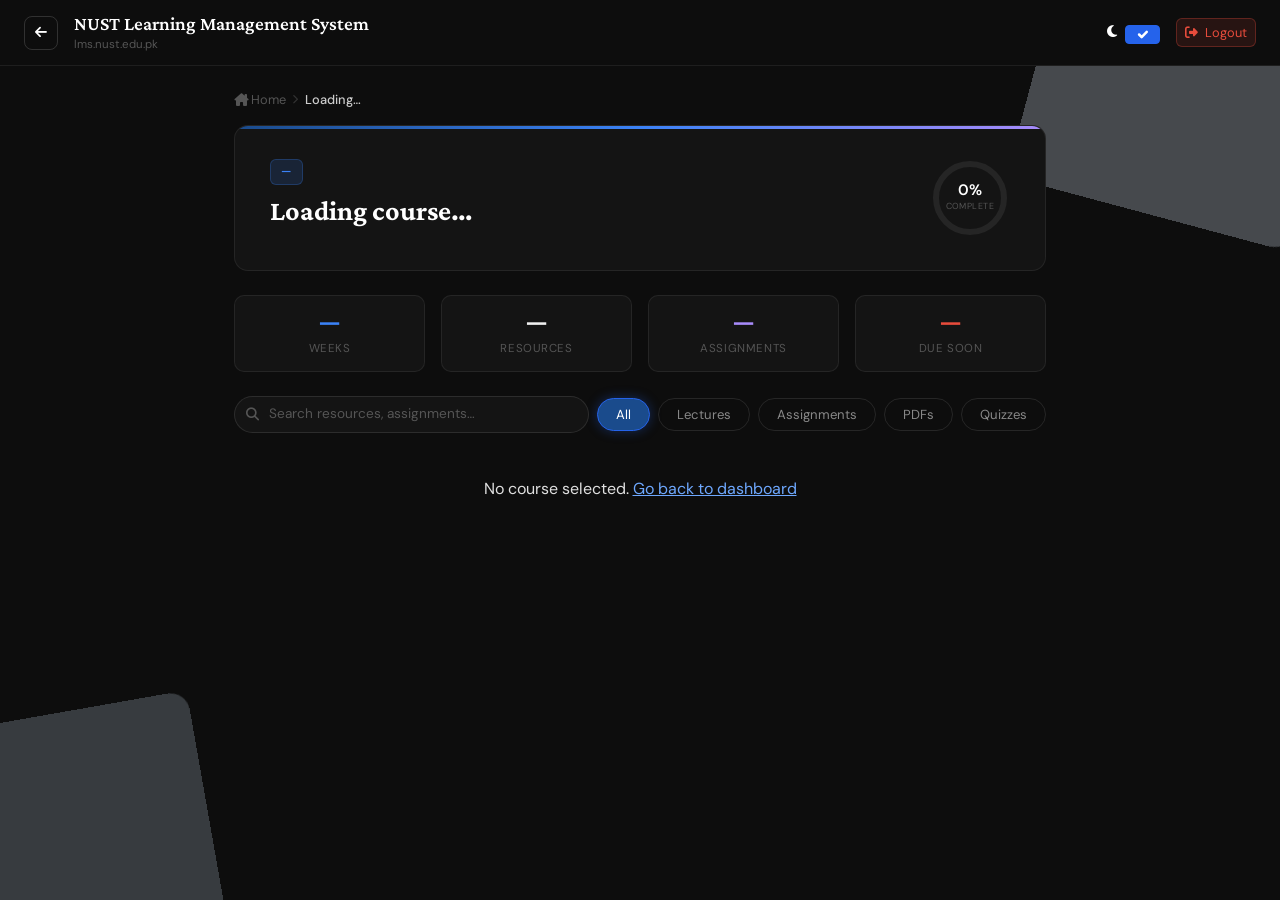
<file: src/main/resources/static/course.html>
<!DOCTYPE html>
<html lang="en" data-bs-theme="dark">
<head>
    <meta charset="UTF-8"/>
    <meta name="viewport" content="width=device-width, initial-scale=1.0"/>
    <title>Course — NUST LMS</title>

    <!-- Fonts -->
    <link href="https://fonts.googleapis.com/css2?family=Crimson+Pro:wght@400;600;700&family=DM+Sans:wght@300;400;500;600&display=swap" rel="stylesheet"/>
    <!-- Bootstrap 5.3.8 -->
    <link href="https://cdn.jsdelivr.net/npm/bootstrap@5.3.8/dist/css/bootstrap.min.css" rel="stylesheet"/>
    <!-- Font Awesome -->
    <link rel="stylesheet" href="https://cdnjs.cloudflare.com/ajax/libs/font-awesome/6.4.0/css/all.min.css">
    <!-- style.css -->
    <link rel="stylesheet" href="css/style.css"/>
    <!-- course.css -->
    <link rel="stylesheet" href="css/course.css"/>
</head>
<body class="cal-body">

<!-- NAVBAR -->
<header class="cal-navbar">
    <div class="d-flex align-items-center gap-3">
        <a href="login.html" class="cal-back-btn" title="Back">
            <i class="fa-solid fa-arrow-left"></i>
        </a>
        <div>
            <div class="cal-navbar-title">NUST Learning Management System</div>
            <div class="cal-navbar-sub">lms.nust.edu.pk</div>
        </div>
    </div>
    <div class="d-flex align-items-center gap-3">
        <label class="d-flex align-items-center gap-2 mb-0">
            <span class="cal-switch-label"><i class="fa-solid fa-moon" id="themeIcon"></i></span>
            <input type="checkbox" class="form-check-input cal-theme-switch mb-0" id="themeToggle"/>
        </label>
        <button class="btn cal-btn-logout btn-sm">
            <i class="fa-solid fa-right-from-bracket me-1"></i> Logout
        </button>
    </div>
</header>

<!--  MAIN  -->
<main class="container cal-page mx-auto px-3 px-md-4 py-4">

    <!-- Breadcrumb -->
    <nav class="course-breadcrumb mb-3" aria-label="breadcrumb">
        <span class="crumb"><i class="fa-solid fa-house-chimney"></i> Home</span>
        <span class="crumb-sep"><i class="fa-solid fa-chevron-right"></i></span>
        <span class="crumb active" id="breadcrumbCourse">Loading…</span>
    </nav>

    <!-- Course Hero -->
    <div class="course-hero mb-4">
        <div class="course-hero-inner">
            <div class="course-hero-left">
                <div class="course-code-badge" id="heroCourseCode">—</div>
                <h1 class="course-hero-title" id="heroCourseTitle">Loading course…</h1>
                <p class="course-hero-desc" id="heroCourseDesc"></p>

            </div>
            <div class="course-hero-right">
                <div class="course-progress-ring-wrap">
                    <svg class="course-progress-ring" viewBox="0 0 80 80">
                        <circle class="ring-bg" cx="40" cy="40" r="34"/>
                        <circle class="ring-fill" cx="40" cy="40" r="34" id="progressRing"/>
                    </svg>
                    <div class="ring-label">
                        <span class="ring-pct" id="progressPct">0%</span>
                        <span class="ring-sub">Complete</span>
                    </div>
                </div>
            </div>
        </div>
    </div>

    <!-- Stat Row -->
    <div class="row g-3 mb-4" id="statsRow">
        <div class="col-6 col-md-3">
            <div class="cal-stat-card text-center">
                <div class="cal-stat-num assign" id="statWeeks">—</div>
                <div class="cal-stat-lbl">Weeks</div>
            </div>
        </div>
        <div class="col-6 col-md-3">
            <div class="cal-stat-card text-center">
                <div class="cal-stat-num" id="statResources">—</div>
                <div class="cal-stat-lbl">Resources</div>
            </div>
        </div>
        <div class="col-6 col-md-3">
            <div class="cal-stat-card text-center">
                <div class="cal-stat-num quiz" id="statAssignments">—</div>
                <div class="cal-stat-lbl">Assignments</div>
            </div>
        </div>
        <div class="col-6 col-md-3">
            <div class="cal-stat-card text-center">
                <div class="cal-stat-num urgent" id="statDue">—</div>
                <div class="cal-stat-lbl">Due Soon</div>
            </div>
        </div>
    </div>

    <!-- Search & Filter Bar -->
    <div class="course-toolbar mb-4 d-flex flex-wrap gap-2 align-items-center">
        <div class="course-search-wrap flex-grow-1">
            <i class="fa-solid fa-magnifying-glass search-icon"></i>
            <input type="text" id="searchInput" class="course-search" placeholder="Search resources, assignments…"/>
        </div>
        <div class="d-flex gap-2 flex-wrap" id="filterBtns">
            <button class="cal-filter-btn active" data-filter="all">All</button>
            <button class="cal-filter-btn" data-filter="lecture">Lectures</button>
            <button class="cal-filter-btn" data-filter="assignment">Assignments</button>
            <button class="cal-filter-btn" data-filter="pdf">PDFs</button>
            <button class="cal-filter-btn" data-filter="quiz">Quizzes</button>
        </div>
    </div>

    <!-- Weeks / Sections -->
    <div id="weekSections">
        <!-- Injected by JS -->
    </div>

</main>

<!-- RESOURCE MODAL -->
<div class="modal fade" id="resourceModal" tabindex="-1" aria-hidden="true">
    <div class="modal-dialog modal-dialog-centered">
        <div class="modal-content cal-modal-content border-0">
            <div class="modal-body p-4">

                <div class="d-flex align-items-flex-start gap-3 mb-3">
                    <div class="cal-modal-icon" id="modalIcon"></div>
                    <div>
                        <div class="cal-modal-title" id="modalTitle"></div>
                        <div class="cal-modal-course" id="modalWeek"></div>
                    </div>
                </div>

                <hr class="cal-modal-divider"/>

                <div class="d-flex flex-column gap-2 mb-4">
                    <div class="cal-modal-field d-flex justify-content-between align-items-center">
                        <span class="cal-modal-field-label">Type</span>
                        <span class="cal-modal-field-value" id="modalType"></span>
                    </div>
                    <div class="cal-modal-field d-flex justify-content-between align-items-center">
                        <span class="cal-modal-field-label">Size / Duration</span>
                        <span class="cal-modal-field-value" id="modalSize"></span>
                    </div>
                    <div class="cal-modal-field d-flex justify-content-between align-items-center" id="modalDueDateRow">
                        <span class="cal-modal-field-label">Due Date</span>
                        <span class="cal-modal-field-value" id="modalDueDate"></span>
                    </div>
                </div>

                <div class="d-flex gap-2">
                    <button class="btn cal-modal-close-btn flex-grow-1" data-bs-dismiss="modal">
                        <i class="fa-solid fa-xmark me-1"></i> Close
                    </button>
                    <a href="#" id="modalOpenBtn" class="btn course-open-btn flex-grow-1" target="_blank">
                        <i class="fa-solid fa-arrow-up-right-from-square me-1"></i> Open
                    </a>
                </div>

            </div>
        </div>
    </div>
</div>

<!-- Bootstrap JS -->
<script src="https://cdn.jsdelivr.net/npm/bootstrap@5.3.8/dist/js/bootstrap.bundle.min.js"></script>
<script src="js/course.js"></script>
</body>
</html>
</file>
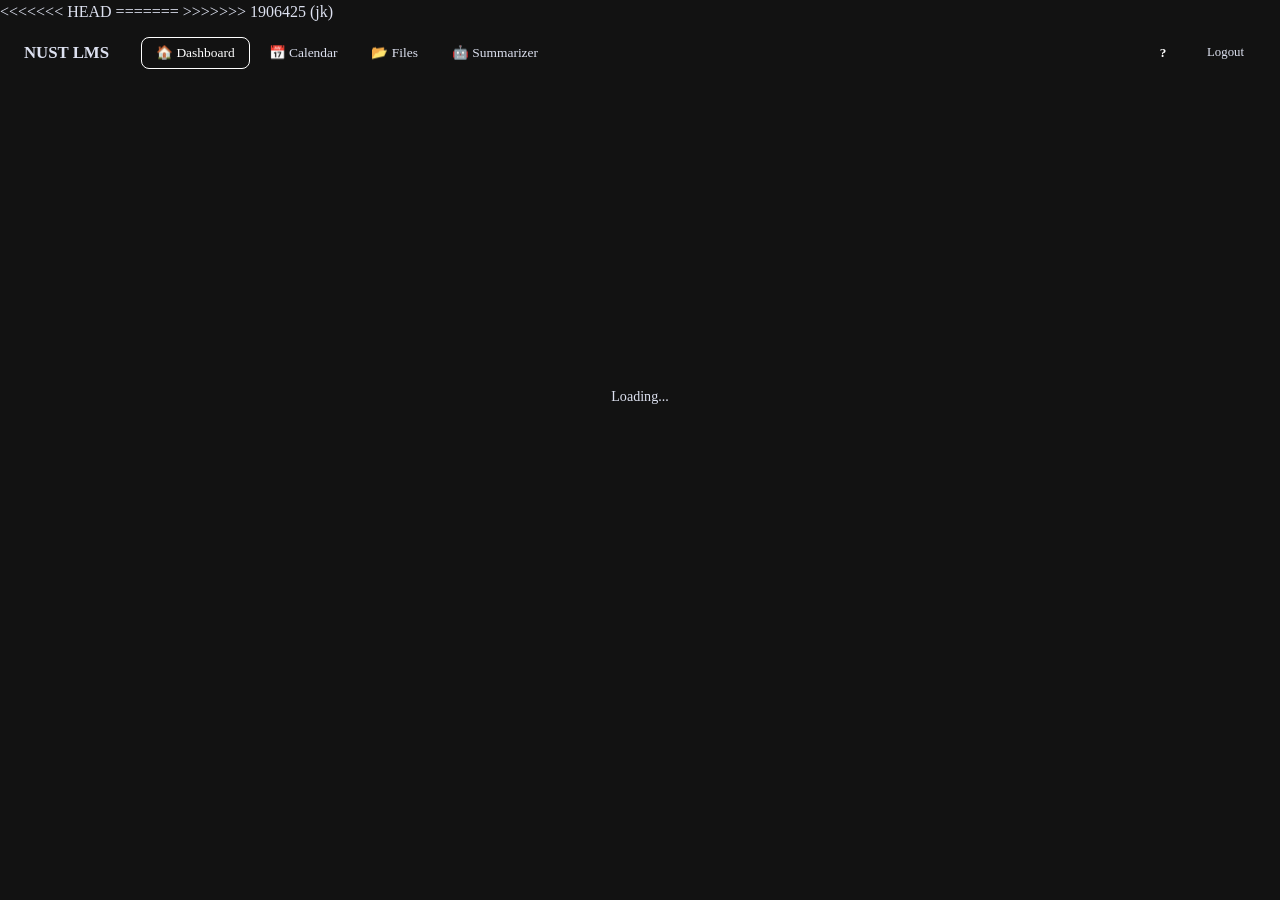
<file: src/main/resources/static/dashboard.html>
<!DOCTYPE html>
<html lang="en" data-bs-theme="dark">
<head>
    <meta charset="UTF-8">
    <meta name="viewport" content="width=device-width, initial-scale=1.0">
<<<<<<< HEAD
    <title>
        NUST LMS — Dashboard
    </title>
=======
    <title>NUST LMS — Dashboard</title>
>>>>>>> 1906425 (jk)
    <link href="https://cdn.jsdelivr.net/npm/bootstrap@5.3.8/dist/css/bootstrap.min.css" rel="stylesheet">
    <link href="https://cdn.jsdelivr.net/npm/bootstrap-icons@1.11.3/font/bootstrap-icons.min.css" rel="stylesheet">
    <link href="https://fonts.googleapis.com/css2?family=DM+Sans:wght@400;500;600;700;800&family=JetBrains+Mono:wght@400;600&display=swap" rel="stylesheet">
    <style>
<<<<<<< HEAD
        :root{
            --bg:#0b0d15;--surface:#10121d;--card:#161929;--border:#222640;--accent:#4f8ef7;--glow:rgba(79,142,247,0.18);--red:#e74c3c;--orange:#e67e22;--green:#2dd4bf;--purple:#a78bfa;--yellow:#f59e0b;--muted:#5a6080;--font:'DM Sans',sans-serif;--mono:'JetBrains Mono',monospace
        }
        *{
            box-sizing:border-box
        }
        body{
            font-family:var(--font);background:var(--bg);color:#dde1f0;min-height:100vh
        }
        .topnav{
            background:var(--surface);border-bottom:1px solid var(--border);height:58px;position:sticky;top:0;z-index:1030
        }
        .nav-brand{
            font-size:1.05rem;font-weight:800;color:#dde1f0;text-decoration:none
        }
        .nav-brand span{color:var(--accent)
        }
        .nav-pill{
            padding:5px 14px;border-radius:8px;font-size:.84rem;color:var(--muted);text-decoration:none;border:1px solid transparent;transition:all .15s;font-weight:500
        }
        .nav-pill:hover{
            background:var(--card);color:#dde1f0;border-color:var(--border)
        }
        .nav-pill.active{
            background:var(--accent);color:#fff;border-color:var(--accent)
        }
        .user-avatar{
            width:32px;height:32px;border-radius:50%;background:var(--accent);font-size:.82rem;font-weight:800;color:#fff;display:flex;align-items:center;justify-content:center;flex-shrink:0
        }
        .btn-logout{
            background:transparent;border:1px solid var(--border);color:var(--muted);font-size:.8rem;padding:4px 12px;border-radius:7px;transition:all .15s;cursor:pointer;font-family:var(--font)
        }
        .btn-logout:hover{
            border-color:var(--red);color:var(--red)
        }
        .page-wrap{
            max-width:1280px;margin:0 auto;padding:28px 20px
        }
        .stat-card{
            background:var(--card);border:1px solid var(--border);border-radius:14px;padding:20px 22px;transition:transform .15s,box-shadow .15s
        }
        .stat-card:hover{
            transform:translateY(-2px);box-shadow:0 8px 24px rgba(0,0,0,.3)
        }
        .stat-label{
            font-size:.72rem;font-weight:600;letter-spacing:.8px;text-transform:uppercase;color:var(--muted);margin-bottom:6px
        }
        .stat-value{
            font-size:2.2rem;font-weight:800;line-height:1;font-family:var(--mono)
        }
        .stat-sub{
            font-size:.76rem;color:var(--muted);margin-top:5px
        }
        .val-blue{
            color:var(--accent)
        }
        .val-red{
            color:var(--red)
        }
        .val-green{
            color:var(--green)
        }
        .val-purple{
            color:var(--purple)
        }
        .section-card{
            background:var(--card);border:1px solid var(--border);border-radius:14px;overflow:hidden
        }
        .section-head{
            padding:14px 20px;border-bottom:1px solid var(--border);display:flex;align-items:center;justify-content:space-between
        }
        .section-head h2{
            font-size:.92rem;font-weight:700;margin:0
        }
        .head-badge{
            font-size:.72rem;background:var(--surface);border:1px solid var(--border);color:var(--muted);padding:3px 10px;border-radius:20px;font-weight:500
        }
        .course-row{
            border-bottom:1px solid var(--border);transition:background .12s
        }
        .course-row:last-child{
            border-bottom:none
        }
        .course-row.is-fav{border-left:3px solid var(--yellow)
        }
        .course-header{
            padding:12px 18px;display:flex;align-items:center;gap:10px;cursor:pointer;user-select:none
        }
        .course-header:hover{
            background:rgba(79,142,247,.05)
        }
        .course-chevron{
            color:var(--muted);font-size:.75rem;transition:transform .2s;flex-shrink:0
        }
        .course-chevron.open{
            transform:rotate(90deg)
        }
        .course-name{
            font-size:.88rem;font-weight:600;color:#dde1f0;overflow:hidden;text-overflow:ellipsis;white-space:nowrap
        }
        .course-meta{
            font-size:.72rem;color:var(--muted);margin-top:2px;display:flex;gap:10px;flex-wrap:wrap
        }
        .course-meta i{
            font-size:.75rem
        }
        .new-badge{
            font-size:.68rem;font-weight:800;background:var(--red);color:#fff;border-radius:10px;padding:2px 7px;flex-shrink:0
        }
        .btn-star{
            background:transparent;border:none;cursor:pointer;font-size:1rem;padding:0 2px;transition:transform .15s;flex-shrink:0
        }
        .btn-star:hover{
            transform:scale(1.25)
        }
        .btn-star.starred{
            color:var(--yellow)
        }
        .btn-star.unstarred{
            color:var(--muted)
        }
        .course-actions{
            display:flex;gap:6px;flex-wrap:wrap;align-items:center;flex-shrink:0;margin-left:auto
        }
        .course-panel{
            display:none;border-top:1px solid var(--border);background:rgba(0,0,0,.15)
        }.course-panel.open{
             display:block
         }
        .week-tabs{
            display:flex;overflow-x:auto;border-bottom:1px solid var(--border);padding:0 16px;scrollbar-width:thin
        }
        .week-tab{
            padding:9px 13px;font-size:.77rem;font-weight:600;color:var(--muted);cursor:pointer;border-bottom:2px solid transparent;white-space:nowrap;transition:all .15s;flex-shrink:0;user-select:none
        }
        .week-tab:hover{
            color:#dde1f0
        }
        .week-tab.active{
            color:var(--accent);border-bottom-color:var(--accent)
        }
        .week-tab.has-files::after{
            content:'';display:inline-block;width:6px;height:6px;border-radius:50%;background:var(--accent);margin-left:6px;vertical-align:middle
        }
        .panel-toolbar{
            padding:10px 16px;display:flex;align-items:center;justify-content:space-between;gap:8px;border-bottom:1px solid var(--border);flex-wrap:wrap
        }
        .toolbar-left{
            display:flex;gap:6px;flex-wrap:wrap;align-items:center
        }
        .type-chip{
            padding:4px 11px;border-radius:20px;font-size:.74rem;font-weight:600;cursor:pointer;border:1px solid var(--border);background:transparent;color:var(--muted);transition:all .15s;white-space:nowrap
        }
        .type-chip:hover{
            border-color:var(--accent);color:var(--accent)
        }
        .type-chip.active{background:var(--accent);border-color:var(--accent);color:#fff
        }
        .file-list{
            padding:8px 14px
        }
        .file-item{
            display:flex;align-items:center;gap:9px;padding:7px 8px;border-radius:7px;transition:background .12s
        }
        .file-item:hover{
            background:rgba(255,255,255,.04)
        }
        .file-checkbox{
            width:15px;height:15px;cursor:pointer;accent-color:var(--accent);flex-shrink:0
        }
        .file-icon-sm{
            width:26px;height:26px;border-radius:5px;display:flex;align-items:center;justify-content:center;font-size:.88rem;flex-shrink:0
        }
        .file-name{
            font-size:.82rem;font-weight:500;flex:1;min-width:0;overflow:hidden;text-overflow:ellipsis;white-space:nowrap
        }
        .file-size{
            font-size:.71rem;color:var(--muted);font-family:var(--mono);flex-shrink:0
        }
        .btn-sm-act{
            display:inline-flex;align-items:center;gap:5px;padding:5px 11px;border-radius:7px;font-size:.77rem;font-weight:600;cursor:pointer;border:1px solid var(--border);background:var(--surface);color:#dde1f0;transition:all .15s;font-family:var(--font);white-space:nowrap
        }
        .btn-sm-act:hover{
            border-color:var(--accent);color:var(--accent);background:var(--glow)
        }
        .btn-sm-act:disabled{
            opacity:.45;cursor:not-allowed;pointer-events:none
        }
        .btn-sm-act.primary{
            background:var(--accent);border-color:var(--accent);color:#fff
        }
        .btn-sm-act.primary:hover{
            background:#3a7be0;color:#fff}
        .btn-sm-act.success{
            background:var(--green);border-color:var(--green);color:#0b0d15
        }
        .btn-sm-act.drive{
            border-color:#4285F4;color:#8ab4f8
        }
        .btn-sm-act.drive:hover{
            background:rgba(66,133,244,.12);color:#fff}
        .quick-actions{
            display:flex;flex-wrap:wrap;gap:8px;margin-bottom:28px}
        .action-btn{
            display:inline-flex;align-items:center;gap:7px;padding:9px 16px;border-radius:9px;border:1px solid var(--border);background:var(--card);color:#dde1f0;text-decoration:none;font-size:.84rem;font-weight:500;cursor:pointer;transition:all .15s;font-family:var(--font)}
        .action-btn:hover{
            border-color:var(--accent);color:var(--accent);background:var(--glow)
        }
        .drive-banner{
            background:var(--card);border:1px solid var(--border);border-radius:12px;padding:14px 18px;display:flex;align-items:center;gap:12px;flex-wrap:wrap
        }
        .drive-dot{
            width:8px;height:8px;border-radius:50%;flex-shrink:0}.drive-dot.on{background:var(--green);box-shadow:0 0 6px var(--green)}.drive-dot.off{background:var(--muted)}.drive-dot.nc{background:var(--orange)
                                                                                                                                                                              }
        .changes-bar{
            background:rgba(245,158,11,.08);border:1px solid rgba(245,158,11,.28);border-radius:10px;padding:11px 18px;display:flex;align-items:center;gap:10px;flex-wrap:wrap;font-size:.84rem
        }
        .deadline-item{
            padding:12px 18px;
            border-bottom:1px solid var(--border);
            display:flex;gap:10px;
            align-items:flex-start
        }.deadline-item:last-child{
                     border-bottom:none
                                                                                                                 }
        .dl-dot{
            width:9px;height:9px;border-radius:50%;margin-top:5px;flex-shrink:0
        }
        .dl-title{
            font-size:.84rem;font-weight:600;overflow:hidden;text-overflow:ellipsis;white-space:nowrap
        }
        .dl-course{
            font-size:.72rem;color:var(--muted);margin-top:2px;overflow:hidden;text-overflow:ellipsis;white-space:nowrap
        }
        .dl-when{
            font-size:.72rem;font-weight:700;white-space:nowrap;flex-shrink:0;padding:3px 9px;border-radius:12px;color:#fff;font-family:var(--mono)
        }
        .urgent-banner{
            background:rgba(231,76,60,.08);border:1px solid rgba(231,76,60,.28);border-radius:10px;padding:12px 18px;color:#f87171;font-size:.86rem;display:flex;align-items:center;gap:10px
        }
        .modal-bg{
            position:fixed;inset:0;background:rgba(0,0,0,.7);z-index:2000;display:none;align-items:center;justify-content:center;padding:16px
        }
        .modal-bg.open{
            display:flex
        }
        .modal-box{
            background:var(--card);border:1px solid var(--border);border-radius:16px;padding:26px;width:100%;max-width:480px;max-height:90vh;overflow-y:auto
        }
        .modal-box h3{
            font-size:1.05rem;font-weight:800;margin-bottom:18px
        }
        .radio-option{
            display:flex;align-items:center;gap:10px;padding:12px 14px;border-radius:9px;border:1px solid var(--border);cursor:pointer;transition:all .15s;margin-bottom:8px
        }
        .radio-option:hover,.radio-option.selected{
            border-color:var(--accent);background:var(--glow)
        }
        .radio-option input{
            accent-color:var(--accent);width:16px;height:16px
        }
        .modal-label{
            font-size:.78rem;font-weight:600;color:var(--muted);text-transform:uppercase;letter-spacing:.6px;margin-bottom:8px
        }
        .modal-select{
            width:100%;background:var(--surface);border:1px solid var(--border);color:#dde1f0;border-radius:8px;padding:8px 12px;font-size:.85rem;font-family:var(--font);outline:none
        }
        .modal-select:focus{
            border-color:var(--accent)
        }
        .toggle-row{
            display:flex;align-items:center;justify-content:space-between;padding:10px 0;border-bottom:1px solid var(--border)
        }
        .toggle-row:last-child{
            border-bottom:none
        }
        .toggle{
            position:relative;width:40px;height:22px;cursor:pointer
        }
        .toggle input{
            opacity:0;width:0;height:0
        }
        .slider{
            position:absolute;inset:0;background:var(--border);border-radius:20px;transition:.3s
        }
        .slider::before{
            content:'';position:absolute;width:16px;height:16px;left:3px;bottom:3px;background:#fff;border-radius:50%;transition:.3s
        }
        input:checked+.slider{
            background:var(--accent)
        }
        input:checked+.slider::before{
            transform:translateX(18px)
        }
        .center-screen{
            display:flex;flex-direction:column;align-items:center;justify-content:center;min-height:60vh;gap:14px;color:var(--muted)
        }
        .spinner-ring{
            width:36px;height:36px;border:3px solid var(--border);border-top-color:var(--accent);border-radius:50%;animation:spin .7s linear infinite
        }
        .spinner-sm{
            width:13px;height:13px;border:2px solid rgba(255,255,255,.3);border-top-color:#fff;border-radius:50%;animation:spin .7s linear infinite;display:inline-block;vertical-align:middle}
        @keyframes spin{
            to{
                transform:rotate(360deg)
            }
        }
        .empty-msg{
            padding:22px;text-align:center;color:var(--muted);font-size:.84rem
        }
        .loading-row{
            padding:18px;text-align:center;color:var(--muted);font-size:.82rem
        }
        .toast-custom{
            position:fixed;
            bottom:24px;right:24px;
            background:var(--card);
            border:1px solid var(--border);
            border-radius:10px;
            padding:13px 18px;font-size:.85rem;
            color:#dde1f0;
            max-width:340px;
            z-index:9999;
            opacity:0;
            transform:translateY(10px);
            transition:all .25s;pointer-events:none;
            font-family:var(--font)
        }.toast-custom.show{
                     opacity:1;transform:translateY(0)
                 }
        .icon-pdf{
            background:rgba(231,76,60,.15);color:#e74c3c
        }
        .icon-pptx{
            background:rgba(230,126,34,.15);color:#e67e22
        }
        .icon-docx{
            background:rgba(79,142,247,.15);color:#4f8ef7
        }
        .icon-zip{
            background:rgba(167,139,250,.15);color:#a78bfa
        }
        .icon-mp4{
            background:rgba(45,212,191,.15);color:#2dd4bf
        }
        .icon-xlsx{
            background:rgba(45,212,191,.15);color:#2dd4bf
        }
        .icon-file{
            background:rgba(90,96,128,.2);color:var(--muted)
        }
        @media(max-width:768px){
            .topnav .nav-links{display:none
            }.page-wrap{padding:16px 12px
             }
        }
=======
        :root{--bg:#0b0d15;--surface:#10121d;--card:#161929;--border:#222640;--accent:#4f8ef7;--glow:rgba(79,142,247,0.18);--red:#e74c3c;--orange:#e67e22;--green:#2dd4bf;--purple:#a78bfa;--yellow:#f59e0b;--muted:#5a6080;--font:'DM Sans',sans-serif;--mono:'JetBrains Mono',monospace}
        *{box-sizing:border-box}
        body{font-family:var(--font);background:var(--bg);color:#dde1f0;min-height:100vh}
        .topnav{background:var(--surface);border-bottom:1px solid var(--border);height:58px;position:sticky;top:0;z-index:1030}
        .nav-brand{font-size:1.05rem;font-weight:800;color:#dde1f0;text-decoration:none}
        .nav-brand span{color:var(--accent)}
        .nav-pill{padding:5px 14px;border-radius:8px;font-size:.84rem;color:var(--muted);text-decoration:none;border:1px solid transparent;transition:all .15s;font-weight:500}
        .nav-pill:hover{background:var(--card);color:#dde1f0;border-color:var(--border)}
        .nav-pill.active{background:var(--accent);color:#fff;border-color:var(--accent)}
        .user-avatar{width:32px;height:32px;border-radius:50%;background:var(--accent);font-size:.82rem;font-weight:800;color:#fff;display:flex;align-items:center;justify-content:center;flex-shrink:0}
        .btn-logout{background:transparent;border:1px solid var(--border);color:var(--muted);font-size:.8rem;padding:4px 12px;border-radius:7px;transition:all .15s;cursor:pointer;font-family:var(--font)}
        .btn-logout:hover{border-color:var(--red);color:var(--red)}
        .page-wrap{max-width:1280px;margin:0 auto;padding:28px 20px}
        .stat-card{background:var(--card);border:1px solid var(--border);border-radius:14px;padding:20px 22px;transition:transform .15s,box-shadow .15s}
        .stat-card:hover{transform:translateY(-2px);box-shadow:0 8px 24px rgba(0,0,0,.3)}
        .stat-label{font-size:.72rem;font-weight:600;letter-spacing:.8px;text-transform:uppercase;color:var(--muted);margin-bottom:6px}
        .stat-value{font-size:2.2rem;font-weight:800;line-height:1;font-family:var(--mono)}
        .stat-sub{font-size:.76rem;color:var(--muted);margin-top:5px}
        .val-blue{color:var(--accent)}.val-red{color:var(--red)}.val-green{color:var(--green)}.val-purple{color:var(--purple)}
        .section-card{background:var(--card);border:1px solid var(--border);border-radius:14px;overflow:hidden}
        .section-head{padding:14px 20px;border-bottom:1px solid var(--border);display:flex;align-items:center;justify-content:space-between}
        .section-head h2{font-size:.92rem;font-weight:700;margin:0}
        .head-badge{font-size:.72rem;background:var(--surface);border:1px solid var(--border);color:var(--muted);padding:3px 10px;border-radius:20px;font-weight:500}
        .course-row{border-bottom:1px solid var(--border);transition:background .12s}
        .course-row:last-child{border-bottom:none}
        .course-row.is-fav{border-left:3px solid var(--yellow)}
        .course-header{padding:12px 18px;display:flex;align-items:center;gap:10px;cursor:pointer;user-select:none}
        .course-header:hover{background:rgba(79,142,247,.05)}
        .course-chevron{color:var(--muted);font-size:.75rem;transition:transform .2s;flex-shrink:0}
        .course-chevron.open{transform:rotate(90deg)}
        .course-name{font-size:.88rem;font-weight:600;color:#dde1f0;overflow:hidden;text-overflow:ellipsis;white-space:nowrap}
        .course-meta{font-size:.72rem;color:var(--muted);margin-top:2px;display:flex;gap:10px;flex-wrap:wrap}
        .new-badge{font-size:.68rem;font-weight:800;background:var(--red);color:#fff;border-radius:10px;padding:2px 7px;flex-shrink:0}
        .btn-star{background:transparent;border:none;cursor:pointer;font-size:1rem;padding:0 2px;transition:transform .15s;flex-shrink:0}
        .btn-star:hover{transform:scale(1.25)}
        .btn-star.starred{color:var(--yellow)}.btn-star.unstarred{color:var(--muted)}
        .course-actions{display:flex;gap:6px;flex-wrap:wrap;align-items:center;flex-shrink:0;margin-left:auto}
        .course-panel{display:none;border-top:1px solid var(--border);background:rgba(0,0,0,.15)}
        .course-panel.open{display:block}
        .week-tabs{display:flex;overflow-x:auto;border-bottom:1px solid var(--border);padding:0 16px;scrollbar-width:thin}
        .week-tab{padding:9px 13px;font-size:.77rem;font-weight:600;color:var(--muted);cursor:pointer;border-bottom:2px solid transparent;white-space:nowrap;transition:all .15s;flex-shrink:0;user-select:none}
        .week-tab:hover{color:#dde1f0}
        .week-tab.active{color:var(--accent);border-bottom-color:var(--accent)}
        .week-tab.has-files::after{content:'';display:inline-block;width:6px;height:6px;border-radius:50%;background:var(--accent);margin-left:6px;vertical-align:middle}
        .panel-toolbar{padding:10px 16px;display:flex;align-items:center;justify-content:space-between;gap:8px;border-bottom:1px solid var(--border);flex-wrap:wrap}
        .toolbar-left{display:flex;gap:6px;flex-wrap:wrap;align-items:center}
        .type-chip{padding:4px 11px;border-radius:20px;font-size:.74rem;font-weight:600;cursor:pointer;border:1px solid var(--border);background:transparent;color:var(--muted);transition:all .15s;white-space:nowrap}
        .type-chip:hover{border-color:var(--accent);color:var(--accent)}
        .type-chip.active{background:var(--accent);border-color:var(--accent);color:#fff}
        .file-list{padding:8px 14px}
        .file-item{display:flex;align-items:center;gap:9px;padding:7px 8px;border-radius:7px;transition:background .12s}
        .file-item:hover{background:rgba(255,255,255,.04)}
        .file-checkbox{width:15px;height:15px;cursor:pointer;accent-color:var(--accent);flex-shrink:0}
        .file-icon-sm{width:26px;height:26px;border-radius:5px;display:flex;align-items:center;justify-content:center;font-size:.88rem;flex-shrink:0}
        .file-name{font-size:.82rem;font-weight:500;flex:1;min-width:0;overflow:hidden;text-overflow:ellipsis;white-space:nowrap}
        .file-size{font-size:.71rem;color:var(--muted);font-family:var(--mono);flex-shrink:0}
        .btn-sm-act{display:inline-flex;align-items:center;gap:5px;padding:5px 11px;border-radius:7px;font-size:.77rem;font-weight:600;cursor:pointer;border:1px solid var(--border);background:var(--surface);color:#dde1f0;transition:all .15s;font-family:var(--font);white-space:nowrap}
        .btn-sm-act:hover{border-color:var(--accent);color:var(--accent);background:var(--glow)}
        .btn-sm-act:disabled{opacity:.45;cursor:not-allowed;pointer-events:none}
        .btn-sm-act.primary{background:var(--accent);border-color:var(--accent);color:#fff}
        .btn-sm-act.primary:hover{background:#3a7be0;color:#fff}
        .btn-sm-act.success{background:var(--green);border-color:var(--green);color:#0b0d15}
        .btn-sm-act.drive{border-color:#4285F4;color:#8ab4f8}
        .btn-sm-act.drive:hover{background:rgba(66,133,244,.12);color:#fff}
        .quick-actions{display:flex;flex-wrap:wrap;gap:8px;margin-bottom:28px}
        .action-btn{display:inline-flex;align-items:center;gap:7px;padding:9px 16px;border-radius:9px;border:1px solid var(--border);background:var(--card);color:#dde1f0;text-decoration:none;font-size:.84rem;font-weight:500;cursor:pointer;transition:all .15s;font-family:var(--font)}
        .action-btn:hover{border-color:var(--accent);color:var(--accent);background:var(--glow)}
        .drive-banner{background:var(--card);border:1px solid var(--border);border-radius:12px;padding:14px 18px;display:flex;align-items:center;gap:12px;flex-wrap:wrap}
        .drive-dot{width:8px;height:8px;border-radius:50%;flex-shrink:0}
        .drive-dot.on{background:var(--green);box-shadow:0 0 6px var(--green)}
        .drive-dot.off{background:var(--muted)}
        .drive-dot.nc{background:var(--orange)}
        .changes-bar{background:rgba(245,158,11,.08);border:1px solid rgba(245,158,11,.28);border-radius:10px;padding:11px 18px;display:flex;align-items:center;gap:10px;flex-wrap:wrap;font-size:.84rem}
        .deadline-item{padding:12px 18px;border-bottom:1px solid var(--border);display:flex;gap:10px;align-items:flex-start}
        .deadline-item:last-child{border-bottom:none}
        .dl-dot{width:9px;height:9px;border-radius:50%;margin-top:5px;flex-shrink:0}
        .dl-title{font-size:.84rem;font-weight:600;overflow:hidden;text-overflow:ellipsis;white-space:nowrap}
        .dl-course{font-size:.72rem;color:var(--muted);margin-top:2px;overflow:hidden;text-overflow:ellipsis;white-space:nowrap}
        .dl-when{font-size:.72rem;font-weight:700;white-space:nowrap;flex-shrink:0;padding:3px 9px;border-radius:12px;color:#fff;font-family:var(--mono)}
        .urgent-banner{background:rgba(231,76,60,.08);border:1px solid rgba(231,76,60,.28);border-radius:10px;padding:12px 18px;color:#f87171;font-size:.86rem;display:flex;align-items:center;gap:10px}
        .modal-bg{position:fixed;inset:0;background:rgba(0,0,0,.7);z-index:2000;display:none;align-items:center;justify-content:center;padding:16px}
        .modal-bg.open{display:flex}
        .modal-box{background:var(--card);border:1px solid var(--border);border-radius:16px;padding:26px;width:100%;max-width:480px;max-height:90vh;overflow-y:auto}
        .modal-box h3{font-size:1.05rem;font-weight:800;margin-bottom:18px}
        .radio-option{display:flex;align-items:center;gap:10px;padding:12px 14px;border-radius:9px;border:1px solid var(--border);cursor:pointer;transition:all .15s;margin-bottom:8px}
        .radio-option:hover,.radio-option.selected{border-color:var(--accent);background:var(--glow)}
        .radio-option input{accent-color:var(--accent);width:16px;height:16px}
        .modal-label{font-size:.78rem;font-weight:600;color:var(--muted);text-transform:uppercase;letter-spacing:.6px;margin-bottom:8px}
        .modal-select{width:100%;background:var(--surface);border:1px solid var(--border);color:#dde1f0;border-radius:8px;padding:8px 12px;font-size:.85rem;font-family:var(--font);outline:none}
        .modal-select:focus{border-color:var(--accent)}
        .toggle-row{display:flex;align-items:center;justify-content:space-between;padding:10px 0;border-bottom:1px solid var(--border)}
        .toggle-row:last-child{border-bottom:none}
        .toggle{position:relative;width:40px;height:22px;cursor:pointer}
        .toggle input{opacity:0;width:0;height:0}
        .slider{position:absolute;inset:0;background:var(--border);border-radius:20px;transition:.3s}
        .slider::before{content:'';position:absolute;width:16px;height:16px;left:3px;bottom:3px;background:#fff;border-radius:50%;transition:.3s}
        input:checked+.slider{background:var(--accent)}
        input:checked+.slider::before{transform:translateX(18px)}
        .center-screen{display:flex;flex-direction:column;align-items:center;justify-content:center;min-height:60vh;gap:14px;color:var(--muted)}
        .spinner-ring{width:36px;height:36px;border:3px solid var(--border);border-top-color:var(--accent);border-radius:50%;animation:spin .7s linear infinite}
        .spinner-sm{width:13px;height:13px;border:2px solid rgba(255,255,255,.3);border-top-color:#fff;border-radius:50%;animation:spin .7s linear infinite;display:inline-block;vertical-align:middle}
        @keyframes spin{to{transform:rotate(360deg)}}
        .empty-msg{padding:22px;text-align:center;color:var(--muted);font-size:.84rem}
        .loading-row{padding:18px;text-align:center;color:var(--muted);font-size:.82rem}
        .toast-custom{position:fixed;bottom:24px;right:24px;background:var(--card);border:1px solid var(--border);border-radius:10px;padding:13px 18px;font-size:.85rem;color:#dde1f0;max-width:340px;z-index:9999;opacity:0;transform:translateY(10px);transition:all .25s;pointer-events:none;font-family:var(--font)}
        .toast-custom.show{opacity:1;transform:translateY(0)}
        .icon-pdf{background:rgba(231,76,60,.15);color:#e74c3c}
        .icon-pptx{background:rgba(230,126,34,.15);color:#e67e22}
        .icon-docx{background:rgba(79,142,247,.15);color:#4f8ef7}
        .icon-zip{background:rgba(167,139,250,.15);color:#a78bfa}
        .icon-mp4{background:rgba(45,212,191,.15);color:#2dd4bf}
        .icon-xlsx{background:rgba(45,212,191,.15);color:#2dd4bf}
        .icon-file{background:rgba(90,96,128,.2);color:var(--muted)}
        @media(max-width:768px){.topnav .nav-links{display:none}.page-wrap{padding:16px 12px}}
>>>>>>> 1906425 (jk)
    </style>
</head>
<body>
<nav class="topnav d-flex align-items-center px-4 gap-3">
    <a class="nav-brand me-3" href="/dashboard.html">NUST <span>LMS</span></a>
    <div class="d-flex gap-1 nav-links">
        <a href="/dashboard.html" class="nav-pill active">🏠 Dashboard</a>
        <a href="/calendar.html" class="nav-pill">📅 Calendar</a>
        <a href="/files.html" class="nav-pill">📂 Files</a>
        <a href="/summarizer.html" class="nav-pill">🤖 Summarizer</a>
    </div>
    <div class="d-flex align-items-center gap-2 ms-auto">
        <div class="user-avatar" id="avatarLetter">?</div>
        <span class="d-none d-sm-inline" style="font-size:.83rem;color:var(--muted)" id="navUserName"></span>
        <button class="btn-logout" onclick="logout()">Logout</button>
    </div>
</nav>

<div class="page-wrap" id="pageContent">
    <div class="center-screen"><div class="spinner-ring"></div><p style="font-size:.88rem">Loading...</p></div>
</div>

<!-- Save Destination Modal -->
<div class="modal-bg" id="saveModal">
    <div class="modal-box">
        <h3>📥 Where do you want to save?</h3>
        <p style="font-size:.83rem;color:var(--muted);margin-bottom:18px" id="saveModalLabel"></p>
        <div class="radio-option selected" id="opt-device" onclick="selectSaveOpt('device')">
            <input type="radio" name="saveDest" checked>
            <div><strong>Download to Device</strong><div style="font-size:.77rem;color:var(--muted);margin-top:2px">Save to downloads/ folder on this machine</div></div>
        </div>
        <div class="radio-option" id="opt-drive" onclick="selectSaveOpt('drive')">
            <input type="radio" name="saveDest">
            <div><strong>Upload to Google Drive</strong><div style="font-size:.77rem;color:var(--muted);margin-top:2px">Download then sync to Drive LMS folder</div></div>
        </div>
        <div class="radio-option" id="opt-both" onclick="selectSaveOpt('both')">
            <input type="radio" name="saveDest">
            <div><strong>Both — Device &amp; Drive</strong><div style="font-size:.77rem;color:var(--muted);margin-top:2px">Keep local copy and back up to Drive</div></div>
        </div>
        <div class="d-flex gap-2 justify-content-end mt-4">
            <button class="btn-sm-act" onclick="closeSaveModal()">Cancel</button>
            <button class="btn-sm-act primary" onclick="confirmSave()"><i class="bi bi-download me-1"></i>Start Download</button>
        </div>
    </div>
</div>

<!-- Schedule Modal -->
<div class="modal-bg" id="scheduleModal">
    <div class="modal-box">
        <h3>⏰ Auto-Sync Schedule</h3>
        <div class="modal-label">Frequency</div>
        <div class="radio-option selected" id="sched-manual" onclick="selectSched('manual')">
            <input type="radio" name="schedMode" checked>
            <div><strong>Manual Only</strong><div style="font-size:.77rem;color:var(--muted);margin-top:2px">Sync only when you click Sync Now</div></div>
        </div>
        <div class="radio-option" id="sched-daily" onclick="selectSched('daily')">
            <input type="radio" name="schedMode">
            <div><strong>Daily</strong><div style="font-size:.77rem;color:var(--muted);margin-top:2px">Runs every day at the selected hour</div></div>
        </div>
        <div class="radio-option" id="sched-weekly" onclick="selectSched('weekly')">
            <input type="radio" name="schedMode">
            <div><strong>Weekly (Every Sunday)</strong><div style="font-size:.77rem;color:var(--muted);margin-top:2px">Downloads week content every Sunday morning</div></div>
        </div>
        <div class="mt-3 mb-3" id="hourRow" style="display:none">
            <div class="modal-label">Time of Day</div>
            <select class="modal-select" id="schedHour">
                <option value="0">12:00 AM</option><option value="1">1:00 AM</option>
                <option value="2" selected>2:00 AM</option><option value="3">3:00 AM</option>
                <option value="6">6:00 AM</option><option value="7">7:00 AM</option>
                <option value="8">8:00 AM</option><option value="12">12:00 PM</option>
                <option value="18">6:00 PM</option><option value="20">8:00 PM</option>
                <option value="22">10:00 PM</option>
            </select>
        </div>
        <div class="toggle-row">
            <div><strong style="font-size:.85rem">Google Drive Auto-Sync</strong><div style="font-size:.75rem;color:var(--muted)">Upload to Drive after each sync</div></div>
            <label class="toggle"><input type="checkbox" id="driveAutoToggle"><span class="slider"></span></label>
        </div>
        <div style="font-size:.78rem;color:var(--muted);margin-top:12px" id="lastRunDisplay"></div>
        <div class="d-flex gap-2 justify-content-end mt-4">
            <button class="btn-sm-act" onclick="document.getElementById('scheduleModal').classList.remove('open')">Cancel</button>
            <button class="btn-sm-act primary" onclick="saveSchedule()"><i class="bi bi-check-lg me-1"></i>Save</button>
        </div>
    </div>
</div>

<div class="toast-custom" id="toast"></div>
<script src="https://cdn.jsdelivr.net/npm/bootstrap@5.3.8/dist/js/bootstrap.bundle.min.js"></script>
<script>
<<<<<<< HEAD
    // State
    let dashData={
    },driveStatus={
        configured:false,authorized:false
    },saveTarget={
    },saveOpt='device',schedMode='manual';
    const CS={
    };

    // Boot
    document.addEventListener('DOMContentLoaded',async()=>{
        try{
            const r=await fetch('/api/auth/status');if(!(await r.json()).loggedIn){window.location.href='/index.html';return;
            }
        }catch{
            window.location.href='/index.html';return;
        }
        await Promise.all([initDrive(),initChanges()]);
        const d=await fetchDash();if(d)renderPage(d);
    });
    async function fetchDash(){
        try{
            const r=await fetch('/api/dashboard/summary');if(r.status===401){
                window.location.href='/index.html';return null;
            }if(!r.ok){
                showErr((await r.json()).error||'Failed');return null;
            }dashData=await r.json();return dashData;
        }catch(e){showErr(e.message);return null;
        }
    }
    async function initDrive(){
        try{
            const r=await fetch('/api/drive/status');if(r.ok)driveStatus=await r.json();
        }catch{

        }
    }
    async function initChanges(){try{const r=await fetch('/api/changes/status');if(!r.ok)return;const s=await r.json();if(!s.hasSnapshot){await fetch('/api/changes/snapshot',{method:'POST'});}else{sessionStorage.setItem('lastChecked',s.lastChecked);}}catch{}}

    // Render Page
    function renderPage(data){
        const localUser = JSON.parse(localStorage.getItem('lmsUser'));
        const fullName = data.fullName || localUser?.fullName || "User";

        document.getElementById('navUserName').textContent = fullName;
        document.getElementById('avatarLetter').textContent=data.fullName.charAt(0).toUpperCase();
        const fn=data.fullName.split(' ')[0],uc=data.urgentCount,ec=data.upcomingEvents.length,qc=data.upcomingEvents.filter(e=>e.eventType==='quiz').length;
        const sorted=[...data.courses].sort((a,b)=>{
            if(a.favorite&&!b.favorite)return -1;if(!a.favorite&&b.favorite)return 1;return a.fullName.localeCompare(b.fullName);
        });
        const lc=sessionStorage.getItem('lastChecked');
        document.getElementById('pageContent').innerHTML=`
    <div class="mb-3 d-flex align-items-center justify-content-between flex-wrap gap-2">
        <div><h1 style="font-size:1.45rem;font-weight:800;margin:0">Good day, ${
            safe(fn)
        } 👋</h1><p style="font-size:.88rem;color:var(--muted);margin:4px 0 0">Your academic overview.</p></div>
=======
    // ── State ──────────────────────────────────────────────────────────────────
    let dashData={}, driveStatus={configured:false,authorized:false},
        saveTarget={}, saveOpt='device', schedMode='manual';
    // CS stores per-course panel state: open/loaded/weeks/files/filter/activeWeek
    const CS={};

    // ── Boot ───────────────────────────────────────────────────────────────────
    document.addEventListener('DOMContentLoaded', async () => {
        try {
            const r = await fetch('/api/auth/status');
            if (!(await r.json()).loggedIn) { window.location.href='/index.html'; return; }
        } catch { window.location.href='/index.html'; return; }
        await Promise.all([initDrive(), initChanges()]);
        const d = await fetchDash();
        if (d) renderPage(d);
    });

    async function fetchDash() {
        try {
            const r = await fetch('/api/dashboard/summary');
            if (r.status===401) { window.location.href='/index.html'; return null; }
            if (!r.ok) { showErr((await r.json()).error||'Failed'); return null; }
            dashData = await r.json(); return dashData;
        } catch(e) { showErr(e.message); return null; }
    }

    async function initDrive() {
        try { const r=await fetch('/api/drive/status'); if(r.ok) driveStatus=await r.json(); } catch {}
    }
    async function initChanges() {
        try {
            const r=await fetch('/api/changes/status'); if(!r.ok) return;
            const s=await r.json();
            if(!s.hasSnapshot) { await fetch('/api/changes/snapshot',{method:'POST'}); }
            else { sessionStorage.setItem('lastChecked',s.lastChecked); }
        } catch {}
    }

    // ── Render Page ────────────────────────────────────────────────────────────
    function renderPage(data) {
        const localUser = JSON.parse(localStorage.getItem('lmsUser'));
        const fullName  = data.fullName || localUser?.fullName || 'User';
        document.getElementById('navUserName').textContent  = fullName;
        document.getElementById('avatarLetter').textContent = fullName.charAt(0).toUpperCase();

        const fn=fullName.split(' ')[0], uc=data.urgentCount,
            ec=data.upcomingEvents.length,
            qc=data.upcomingEvents.filter(e=>e.eventType==='quiz').length;
        const sorted=[...data.courses].sort((a,b)=>{
            if(a.favorite&&!b.favorite) return -1;
            if(!a.favorite&&b.favorite) return 1;
            return a.fullName.localeCompare(b.fullName);
        });
        const lc = sessionStorage.getItem('lastChecked');

        document.getElementById('pageContent').innerHTML=`
    <div class="mb-3 d-flex align-items-center justify-content-between flex-wrap gap-2">
        <div><h1 style="font-size:1.45rem;font-weight:800;margin:0">Good day, ${safe(fn)} 👋</h1>
        <p style="font-size:.88rem;color:var(--muted);margin:4px 0 0">Your academic overview.</p></div>
>>>>>>> 1906425 (jk)
        <div class="d-flex gap-2 flex-wrap">
            <button class="btn-sm-act" onclick="openScheduleModal()"><i class="bi bi-clock me-1"></i>Auto-Sync</button>
            <button class="btn-sm-act primary" id="syncBtn" onclick="syncNow()"><i class="bi bi-arrow-repeat me-1"></i>Sync Now</button>
        </div>
    </div>
<<<<<<< HEAD
    ${
            uc>0?`<div class="urgent-banner mb-3"><i class="bi bi-exclamation-triangle-fill fs-5"></i><span>You have <strong>${
                uc
            }</strong> deadline${
                uc>1?'s':''
            } due within 3 days.</span><a href="/calendar.html" class="ms-auto text-decoration-underline" style="color:inherit;white-space:nowrap">View →</a></div>`:''
        }
    <div id="changesBar" class="mb-3">${
            lc?`<div class="changes-bar"><i class="bi bi-broadcast" style="color:var(--yellow)"></i><span style="flex:1;font-size:.83rem">Last LMS check: <strong>${
                safe(lc)
            }</strong></span><button class="btn-sm-act" style="padding:4px 11px;font-size:.76rem" onclick="runChangeCheck()"><i class="bi bi-search me-1"></i>Check for New Files</button></div>`:'&nbsp;'
        }</div>
    <div id="driveBanner" class="drive-banner mb-4">${
            driveBannerHTML()
        }</div>
    <div class="row g-3 mb-4">
        <div class="col-6 col-md-3"><div class="stat-card"><div class="stat-label">Enrolled Courses</div><div class="stat-value val-blue">${
            data.courses.length
        }</div><div class="stat-sub">${
            safe(data.siteName)
        }</div></div></div>
        <div class="col-6 col-md-3"><div class="stat-card"><div class="stat-label">Urgent Deadlines</div><div class="stat-value val-red">${
            uc
        }</div><div class="stat-sub">Due within 3 days</div></div></div>
        <div class="col-6 col-md-3"><div class="stat-card"><div class="stat-label">Upcoming Events</div><div class="stat-value val-green">${
            ec
        }</div><div class="stat-sub">Next 14 days</div></div></div>
        <div class="col-6 col-md-3"><div class="stat-card"><div class="stat-label">Quizzes Ahead</div><div class="stat-value val-purple">${
            qc
        }</div><div class="stat-sub">Next 14 days</div></div></div>
=======
    ${uc>0?`<div class="urgent-banner mb-3"><i class="bi bi-exclamation-triangle-fill fs-5"></i>
        <span>You have <strong>${uc}</strong> deadline${uc>1?'s':''} due within 3 days.</span>
        <a href="/calendar.html" class="ms-auto text-decoration-underline" style="color:inherit;white-space:nowrap">View →</a></div>`:''}
    <div id="changesBar" class="mb-3">${lc?`<div class="changes-bar">
        <i class="bi bi-broadcast" style="color:var(--yellow)"></i>
        <span style="flex:1;font-size:.83rem">Last LMS check: <strong>${safe(lc)}</strong></span>
        <button class="btn-sm-act" style="padding:4px 11px;font-size:.76rem" onclick="runChangeCheck()">
        <i class="bi bi-search me-1"></i>Check for New Files</button></div>`:'&nbsp;'}</div>
    <div id="driveBanner" class="drive-banner mb-4">${driveBannerHTML()}</div>
    <div class="row g-3 mb-4">
        <div class="col-6 col-md-3"><div class="stat-card"><div class="stat-label">Enrolled Courses</div>
            <div class="stat-value val-blue">${data.courses.length}</div>
            <div class="stat-sub">${safe(data.siteName)}</div></div></div>
        <div class="col-6 col-md-3"><div class="stat-card"><div class="stat-label">Urgent Deadlines</div>
            <div class="stat-value val-red">${uc}</div>
            <div class="stat-sub">Due within 3 days</div></div></div>
        <div class="col-6 col-md-3"><div class="stat-card"><div class="stat-label">Upcoming Events</div>
            <div class="stat-value val-green">${ec}</div>
            <div class="stat-sub">Next 14 days</div></div></div>
        <div class="col-6 col-md-3"><div class="stat-card"><div class="stat-label">Quizzes Ahead</div>
            <div class="stat-value val-purple">${qc}</div>
            <div class="stat-sub">Next 14 days</div></div></div>
>>>>>>> 1906425 (jk)
    </div>
    <div class="quick-actions">
        <a href="/calendar.html" class="action-btn">📅 Calendar</a>
        <a href="/files.html" class="action-btn">📂 File Manager</a>
        <a href="/summarizer.html" class="action-btn">🤖 Summarizer</a>
        <button class="action-btn" onclick="dlAll()">⬇️ Download All Courses</button>
    </div>
    <div class="row g-4">
        <div class="col-12 col-lg-7">
            <div class="section-card">
<<<<<<< HEAD
                <div class="section-head"><h2><i class="bi bi-journals me-2"></i>Enrolled Courses</h2><span class="head-badge">${
            data.courses.length
        } courses</span></div>
                <div id="courseList">${
            sorted.length?sorted.map(c=>buildCRow(c)).join(''):'<div class="empty-msg">No enrolled courses found.</div>'
        }</div>
=======
                <div class="section-head"><h2><i class="bi bi-journals me-2"></i>Enrolled Courses</h2>
                <span class="head-badge">${data.courses.length} courses</span></div>
                <div id="courseList">${sorted.length?sorted.map(c=>buildCRow(c)).join('')
            :'<div class="empty-msg">No enrolled courses found.</div>'}</div>
>>>>>>> 1906425 (jk)
            </div>
        </div>
        <div class="col-12 col-lg-5">
            <div class="section-card">
<<<<<<< HEAD
                <div class="section-head"><h2><i class="bi bi-alarm me-2"></i>Upcoming Deadlines</h2><a href="/calendar.html" style="font-size:.78rem;color:var(--accent);text-decoration:none">View all →</a></div>
                ${
            data.upcomingEvents.length?data.upcomingEvents.map(e=>{
                const d=Math.ceil(e.timeUntilDue/86400);const l=d<=0?'Today':d===1?'Tomorrow':d+'d';return`<div class="deadline-item"><div class="dl-dot" style="background:${
                    e.color
                }"></div><div style="flex:1;min-width:0"><div class="dl-title">${
                    safe(e.title)
                }</div><div class="dl-course">${
                    safe(e.courseName)
                }</div></div><span class="dl-when" style="background:${
                    e.color
                }">${
                    l
                }</span></div>`;
            }).join(''):'<div class="empty-msg">No deadlines in 14 days 🎉</div>'
        }
=======
                <div class="section-head"><h2><i class="bi bi-alarm me-2"></i>Upcoming Deadlines</h2>
                <a href="/calendar.html" style="font-size:.78rem;color:var(--accent);text-decoration:none">View all →</a></div>
                ${data.upcomingEvents.length?data.upcomingEvents.map(e=>{
            const d=Math.ceil(e.timeUntilDue/86400);
            const l=d<=0?'Today':d===1?'Tomorrow':d+'d';
            return`<div class="deadline-item">
                        <div class="dl-dot" style="background:${e.color}"></div>
                        <div style="flex:1;min-width:0">
                            <div class="dl-title">${safe(e.title)}</div>
                            <div class="dl-course">${safe(e.courseName)}</div>
                        </div>
                        <span class="dl-when" style="background:${e.color}">${l}</span></div>`;
        }).join(''):'<div class="empty-msg">No deadlines in 14 days 🎉</div>'}
>>>>>>> 1906425 (jk)
            </div>
        </div>
    </div>`;
    }

<<<<<<< HEAD
    // Course Row
    function buildCRow(c){
        if(!CS[c.id])CS[c.id]={
            open:false,loaded:false,activeWeek:-1,weeks:[],files:[],filter:'all'
        };
        const nb=c.newFilesCount>0?`<span class="new-badge">🔴 ${
            c.newFilesCount
        } new</span>`:'';
        const ins=c.instructorName?`<span><i class="bi bi-person-fill"></i> ${
            safe(c.instructorName)
        }</span>`:'';
        const la=c.lastAccess>0?`<span><i class="bi bi-clock"></i> ${
            timeAgo(c.lastAccess)
        }</span>`:'';
        return`<div class="course-row${c.favorite?' is-fav':''}" id="cr-${
            c.id
        }">
    <div class="course-header" onclick="togCourse(${
            c.id
        },'${
            safe(c.shortName)
        }')">
        <i class="bi bi-chevron-right course-chevron" id="chev-${
            c.id
        }"></i>
        <div style="flex:1;min-width:0"><div class="course-name">${
            safe(c.fullName)
        }</div><div class="course-meta">${
            ins
        }${
            la
        }</div></div>
        ${
            nb
        }
        <button class="btn-star ${
            c.favorite?'starred':'unstarred'
        }" id="star-${
            c.id
        }" onclick="event.stopPropagation();togFav(${
            c.id
        },this)" title="${
            c.favorite?'Unpin':'Pin to top'
        }">${
            c.favorite?'⭐':'☆'
        }</button>
        <div class="course-actions" onclick="event.stopPropagation()">
            <button class="btn-sm-act primary" id="dlbtn-${
            c.id
        }" onclick="openSaveMod(${
            c.id
        },'${
            safe(c.shortName)
        }','course')"><i class="bi bi-download"></i> Download</button>
            ${
            driveStatus.authorized?`<button class="btn-sm-act drive" id="drivebtn-${
                c.id
            }" onclick="upDrive('${
                safe(c.shortName)
            }',${c.id
            })"><i class="bi bi-cloud-upload"></i></button>`:''
        }
        </div>
    </div>
    <div class="course-panel" id="panel-${
            c.id
        }"></div>
</div>`;
    }

    // Favorites
    async function togFav(id,btn){
        const isFav=btn.classList.contains('starred');
        await fetch(`/api/favorites/${
            id
        }`,{
            method:isFav?'DELETE':'POST'
        });
        btn.classList.toggle('starred',!isFav);btn.classList.toggle('unstarred',isFav);
        btn.textContent=isFav?'☆':'⭐';
=======
    // ── Course Row ─────────────────────────────────────────────────────────────
    function buildCRow(c) {
        if (!CS[c.id]) CS[c.id]={open:false,loaded:false,activeWeek:-1,weeks:[],files:[],filter:'all'};
        const nb = c.newFilesCount>0?`<span class="new-badge">🔴 ${c.newFilesCount} new</span>`:'';
        const ins = c.instructorName?`<span><i class="bi bi-person-fill"></i> ${safe(c.instructorName)}</span>`:'';
        const la  = c.lastAccess>0?`<span><i class="bi bi-clock"></i> ${timeAgo(c.lastAccess)}</span>`:'';
        return `<div class="course-row${c.favorite?' is-fav':''}" id="cr-${c.id}">
    <div class="course-header" onclick="togCourse(${c.id},'${safe(c.shortName)}')">
        <i class="bi bi-chevron-right course-chevron" id="chev-${c.id}"></i>
        <div style="flex:1;min-width:0">
            <div class="course-name">${safe(c.fullName)}</div>
            <div class="course-meta">${ins}${la}</div>
        </div>
        ${nb}
        <button class="btn-star ${c.favorite?'starred':'unstarred'}" id="star-${c.id}"
            onclick="event.stopPropagation();togFav(${c.id},this)"
            title="${c.favorite?'Unpin':'Pin to top'}">${c.favorite?'⭐':'☆'}</button>
        <div class="course-actions" onclick="event.stopPropagation()">
            <button class="btn-sm-act primary" id="dlbtn-${c.id}"
                onclick="openSaveMod(${c.id},'${safe(c.shortName)}','course')">
                <i class="bi bi-download"></i> Download</button>
            ${driveStatus.authorized?`<button class="btn-sm-act drive" id="drivebtn-${c.id}"
                onclick="upDrive('${safe(c.shortName)}',${c.id})">
                <i class="bi bi-cloud-upload"></i></button>`:''}
        </div>
    </div>
    <div class="course-panel" id="panel-${c.id}"></div>
</div>`;
    }

    // ── Favorites ──────────────────────────────────────────────────────────────
    async function togFav(id, btn) {
        const isFav = btn.classList.contains('starred');
        await fetch(`/api/favorites/${id}`, {method: isFav?'DELETE':'POST'});
        btn.classList.toggle('starred',!isFav); btn.classList.toggle('unstarred',isFav);
        btn.textContent = isFav?'☆':'⭐';
>>>>>>> 1906425 (jk)
        document.getElementById('cr-'+id)?.classList.toggle('is-fav',!isFav);
        showToast(isFav?'Course unpinned.':'Course pinned ⭐');
    }

<<<<<<< HEAD
    // Toggle Course
    async function togCourse(id,sn){
        const s=CS[id],p=document.getElementById('panel-'+id),ch=document.getElementById('chev-'+id);
        s.open=!s.open;p.classList.toggle('open',s.open);ch.classList.toggle('open',s.open);
        if(!s.open)return;
        if(!s.loaded){
            p.innerHTML='<div class="loading-row"><span class="spinner-sm me-2"></span>Loading...</div>';await loadCourse(id,sn);
        }
    }
    async function loadCourse(id,sn){
        const s=CS[id];
        try{
            const[wR,fR]=await Promise.all([fetch(`/api/courses/${
                id
            }/weeks?shortName=${
                encodeURIComponent(sn)
            }`),fetch(`/api/courses/${
                id
            }/files`)]);
            s.weeks=wR.ok?await wR.json():[];s.files=fR.ok?await fR.json():[];s.loaded=true;
        }catch(e){
            document.getElementById('panel-'+id).innerHTML=`<div class="empty-msg" style="color:var(--red)">Failed: ${safe(e.message)}</div>`;return;
        }
        renderPanel(id,sn);
    }
    function renderPanel(id,sn){
        const s=CS[id],p=document.getElementById('panel-'+id);
        if(!s.weeks.length&&!s.files.length){
            p.innerHTML='<div class="empty-msg">No downloadable files found.</div>';return;
        }
        let tabs=`<div class="week-tab active" onclick="swTab(${
            id
        },'${
            safe(sn)
        }',-1,this)">All (${
            s.files.length
        })</div>`;
        s.weeks.forEach((w,i)=>{
            const hf=w.files&&w.files.length>0;tabs+=`<div class="week-tab${
                hf?' has-files':''
            }" onclick="swTab(${
                id
            },'${
                safe(sn)
            }',${
                i
            },this)">${
                safe(w.sectionName||w.dateRange||'Week '+w.sectionNumber)
            }</div>`;
=======
    // ── Toggle Course Panel ────────────────────────────────────────────────────
    // FIX 1 (dropdown): togCourse now stores shortName in CS so it's available
    // when the panel is already loaded and re-opened without a network call.
    // Previously on second open, sn was correct but was never forwarded into
    // loadCourse — now the shortName comes from the function parameter reliably.
    async function togCourse(id, sn) {
        const s=CS[id], p=document.getElementById('panel-'+id), ch=document.getElementById('chev-'+id);
        s.open = !s.open;
        p.classList.toggle('open', s.open);
        ch.classList.toggle('open', s.open);   // FIX 1b: chevron rotates on both open AND close
        if (!s.open) return;
        if (!s.loaded) {
            p.innerHTML='<div class="loading-row"><span class="spinner-sm me-2"></span>Loading files...</div>';
            await loadCourse(id, sn);
        }
    }

    // FIX 2 (files endpoint): loadCourse now passes ?shortName= when fetching
    // /api/courses/{id}/files. Without this the backend built a Course with
    // shortName = courseId number, so files were looked for in downloads/12345/
    // instead of downloads/CS101/ — they were never found and the list was empty.
    async function loadCourse(id, sn) {
        const s = CS[id];
        try {
            const [wR, fR] = await Promise.all([
                fetch(`/api/courses/${id}/weeks?shortName=${encodeURIComponent(sn)}`),
                fetch(`/api/courses/${id}/files?shortName=${encodeURIComponent(sn)}`)  // ← FIX 2
            ]);
            s.weeks = wR.ok ? await wR.json() : [];
            s.files = fR.ok ? await fR.json() : [];
            s.loaded = true;
        } catch(e) {
            document.getElementById('panel-'+id).innerHTML=
                `<div class="empty-msg" style="color:var(--red)">Failed to load: ${safe(e.message)}</div>`;
            return;
        }
        renderPanel(id, sn);
    }

    // ── Render Panel ───────────────────────────────────────────────────────────
    function renderPanel(id, sn) {
        const s=CS[id], p=document.getElementById('panel-'+id);
        if (!s.weeks.length && !s.files.length) {
            p.innerHTML='<div class="empty-msg">No downloadable files found.</div>'; return;
        }
        let tabs=`<div class="week-tab active" onclick="swTab(${id},'${safe(sn)}',-1,this)">All (${s.files.length})</div>`;
        s.weeks.forEach((w,i)=>{
            const hf=w.files&&w.files.length>0;
            tabs+=`<div class="week-tab${hf?' has-files':''}" onclick="swTab(${id},'${safe(sn)}',${i},this)">${safe(w.sectionName||w.dateRange||'Week '+w.sectionNumber)}</div>`;
>>>>>>> 1906425 (jk)
        });
        p.innerHTML=`
    <div class="panel-toolbar">
        <div class="toolbar-left">
<<<<<<< HEAD
            <button class="btn-sm-act primary" id="dlall-${
            id
        }" onclick="openSaveMod(${
            id
        },'${
            safe(sn)
        }','all')"><i class="bi bi-download me-1"></i>Download All</button>
            <button class="btn-sm-act" id="dlweek-${
            id
        }" style="display:none" onclick="openSaveMod(${
            id
        },'${
            safe(sn)
        }','week')"><i class="bi bi-download me-1"></i>This Week</button>
            <button class="btn-sm-act" onclick="dlLatest(${
            id
        },'${
            safe(sn)
        }')"><i class="bi bi-stars me-1"></i>Latest Only</button>
            ${
            driveStatus.authorized?`<button class="btn-sm-act drive" onclick="upDrive('${
                safe(sn)
            }',${
                id
            })"><i class="bi bi-cloud-upload me-1"></i>Drive</button>`:''
        }
        </div>
        <div class="d-flex gap-1 flex-wrap">
            <span class="type-chip active" onclick="setFilter(${
            id
        },this,'all')">All</span>
            <span class="type-chip" onclick="setFilter(${
            id
        },this,'pdf')">PDF</span>
            <span class="type-chip" onclick="setFilter(${
            id
        },this,'pptx')">Slides</span>
            <span class="type-chip" onclick="setFilter(${
            id
        },this,'video')">Video</span>
            <span class="type-chip" onclick="setFilter(${
            id
        },this,'docx')">Docs</span>
            <span class="type-chip" onclick="setFilter(${
            id
        },this,'zip')">ZIP</span>
        </div>
    </div>
    <div id="selbar-${
            id
        }" style="display:none;padding:8px 16px;font-size:.78rem;color:var(--accent);background:rgba(79,142,247,.06);border-bottom:1px solid var(--border)">
        <span id="selcnt-${
            id
        }">0</span> selected — <button class="btn-sm-act primary" style="padding:3px 10px;font-size:.74rem" onclick="dlSel(${
            id
        },'${
            safe(sn)
        }')">Download Selected</button>
        <button class="btn-sm-act" style="padding:3px 10px;font-size:.74rem;margin-left:4px" onclick="clrSel(${
            id
        })">Clear</button>
    </div>
    <div class="week-tabs">${
            tabs
        }</div>
    <div class="file-list" id="fl-${
            id
        }">${
            renderFiles(s.files,id)
        }</div>`;
    }
    function swTab(id,sn,wi,el){
        const s=CS[id];el.closest('.week-tabs').querySelectorAll('.week-tab').forEach(t=>t.classList.remove('active'));el.classList.add('active');s.activeWeek=wi;
        const files=wi===-1?s.files:(s.weeks[wi]?s.weeks[wi].files||[]:[]);
        document.getElementById('fl-'+id).innerHTML=renderFiles(filtFiles(files,s.filter),id);
        const wb=document.getElementById('dlweek-'+id);if(wb)wb.style.display=wi>=0&&files.length?'inline-flex':'none';
    }
    function setFilter(id,chip,f){
        const s=CS[id];s.filter=f;chip.closest('.panel-toolbar').querySelectorAll('.type-chip').forEach(c=>c.classList.remove('active'));chip.classList.add('active');
        const files=s.activeWeek===-1?s.files:(s.weeks[s.activeWeek]?s.weeks[s.activeWeek].files||[]:[]);
        document.getElementById('fl-'+id).innerHTML=renderFiles(filtFiles(files,f),id);
    }
    function filtFiles(files,f){
        if(!f||f==='all')return files;
        const ext={
            pdf:['pdf'],pptx:['pptx','ppt'],video:['mp4','mkv','avi','mov'],docx:['docx','doc'],zip:['zip','rar','7z']
        };
        const a=ext[f]||[];return files.filter(f=>{
            const e=(f.fileName||'').split('.').pop().toLowerCase();return a.includes(e);
        });
    }
    function renderFiles(files,id){
        if(!files||!files.length)return'<div class="empty-msg" style="padding:14px">No files in this view.</div>';
        return files.map(f=>{const ext=(f.fileName||'').split('.').pop().toLowerCase();const ic=fIcon(ext);
            return`<div class="file-item"><input type="checkbox" class="file-checkbox" onchange="onCbk(${
                id
            })"><div class="file-icon-sm ${
                ic.cls
            }">${
                ic.em
            }</div><span class="file-name" title="${
                safe(f.fileName)
            }">${safe(f.fileName)
            }</span><span class="file-size">${
                fmtBytes(f.fileSize||0)
            }</span></div>`;
        }).join('');
    }
    function onCbk(id){
        const n=document.querySelectorAll(`#fl-${
            id
        } .file-checkbox:checked`).length;const sb=document.getElementById('selbar-'+id);const sc=document.getElementById('selcnt-'+id);if(sb)sb.style.display=n>0?'block':'none';if(sc)sc.textContent=n;
    }
    function clrSel(id){
        document.querySelectorAll(`#fl-${
            id
        } .file-checkbox`).forEach(c=>c.checked=false);onCbk(id);
    }
    async function dlSel(id,sn){
        const n=document.querySelectorAll(`#fl-${
            id
        } .file-checkbox:checked`).length;if(!n){
            showToast('No files selected.',true);return;
        }showToast(`Smart syncing ${
            n
        } files (unchanged files will be skipped)...`);await doCourse(id,sn);clrSel(id);
    }

    // Save Modal
    function openSaveMod(id,sn,type){
        saveTarget={
            id,sn,type
        };saveOpt='device';selectSaveOpt('device');
        document.getElementById('saveModalLabel').textContent={
            course:`Download all files — ${
            sn
        }`,all:`Download all files — ${
                sn
            }`,week:`Download this week — ${
                sn
            }`
        }[type]||sn;
        ['opt-drive','opt-both'].forEach(k=>{const el=document.getElementById(k);if(el)el.style.display=driveStatus.authorized?'flex':'none';
        });
        document.getElementById('saveModal').classList.add('open');
    }
    function selectSaveOpt(o){
        saveOpt=o;['device','drive','both'].forEach(k=>{const el=document.getElementById('opt-'+k);if(el){el.classList.toggle('selected',k===o);el.querySelector('input').checked=(k===o);
        }
        });
    }
    function closeSaveModal(){
        document.getElementById('saveModal').classList.remove('open');
    }
    async function confirmSave(){
        closeSaveModal();const{
            id,sn,type
        }=saveTarget;
        if(type==='week')await dlWeek(id,sn);else await doCourse(id,sn);
        if((saveOpt==='drive'||saveOpt==='both')&&driveStatus.authorized)await upDrive(sn,id);
    }

    // Download helpers
    async function doCourse(id,sn){
        const btn=document.getElementById('dlbtn-'+id)||document.getElementById('dlall-'+id);
        if(btn){
            btn.disabled=true;btn.innerHTML='<span class="spinner-sm me-1"></span>Downloading...';
        }
        try{
            const r=await fetch(`/api/download/${id}`,{
                method:'POST',headers:{
                    'Content-Type':'application/json'
                },body: JSON.stringify({
                    shortName: sn,
                    saveOption: saveOpt   // 🔥 IMPORTANT
                })
            });
            const d=await r.json();
            if(r.ok){
                if(btn){
                    btn.classList.add('success');btn.innerHTML=`<i class="bi bi-check-lg me-1"></i>Done (${
                        d.downloaded
                    })`;
                }
                const p=[];if(d.downloaded)p.push(`${
                    d.downloaded
                } new`);if(d.updated)p.push(`${
                    d.updated
                } updated`);if(d.skipped)p.push(`${
                    d.skipped
                } unchanged`);
                showToast(`${
                    sn
                }: `+p.join(', ')+'.');
            }else{
                if(btn){
                    btn.disabled=false;btn.innerHTML='<i class="bi bi-download"></i> Download';
                }showToast(d.error||'Download failed.',true);
            }
        }catch(e){
            if(btn){
                btn.disabled=false;btn.innerHTML='<i class="bi bi-download"></i> Download';
            }showToast(e.message,true);
        }
    }
    async function dlWeek(id,sn){
        const s=CS[id];if(s.activeWeek<0||!s.weeks[s.activeWeek])return;
        const w=s.weeks[s.activeWeek],btn=document.getElementById('dlweek-'+id);
        if(btn){btn.disabled=true;btn.innerHTML='<span class="spinner-sm me-1"></span>...';}
        try{
            const r=await fetch(`/api/courses/${id}/weeks/download`,{method:'POST',headers:{'Content-Type':'application/json'},body:JSON.stringify({shortName:sn,sectionNumbers:[w.sectionNumber]})});
            const d=await r.json();
            if(r.ok){if(btn){btn.classList.add('success');btn.innerHTML=`<i class="bi bi-check-lg me-1"></i>Done (${d.downloaded})`;}showToast(`Week: ${d.downloaded} new, ${d.skipped||0} unchanged.`);}
            else{
                if(btn){
                    btn.disabled=false;btn.innerHTML='<i class="bi bi-download me-1"></i>This Week';
                }showToast(d.error||'Failed.',true);
            }
        }catch(e) {
            if(btn){btn.disabled=false;btn.innerHTML='<i class="bi bi-download me-1"></i>This Week';
            }showToast(e.message,true);
        }
    }
    async function dlLatest(id,sn){
        showToast(`Smart sync for ${
            sn
        }...`);await doCourse(id,sn);
    }
    async function dlAll(){
        if(!dashData)return;showToast('Starting smart sync for all courses...');for(const c of dashData.courses)await doCourse(c.id,c.shortName);showToast('All courses synced!');
    }

    // Sync Now
    async function syncNow(){
        const btn=document.getElementById('syncBtn');if(btn){
            btn.disabled=true;btn.innerHTML='<span class="spinner-sm me-1"></span>Syncing...';
        }
        try{
            const r=await fetch('/api/scheduler/run-now',{
                method:'POST'
            });const d=await r.json();showToast(d.message||'Sync complete.');
        }
        catch(e){
            showToast(e.message,true);
        }
        finally{
            if(btn){
                btn.disabled=false;btn.innerHTML='<i class="bi bi-arrow-repeat me-1"></i>Sync Now';
            }
        }
    }

    // Schedule Modal
    async function openScheduleModal(){
        try{const r=await fetch('/api/scheduler/config');if(r.ok){const c=await r.json();selectSched(c.mode||'manual');document.getElementById('schedHour').value=c.hourOfDay??2;document.getElementById('driveAutoToggle').checked=!!c.driveAutoSync;const lr=document.getElementById('lastRunDisplay');if(lr)lr.textContent=c.lastRunAt?`Last: ${
            c.lastRunAt
        } — ${
            c.lastRunResult||''
        }`:'';
        }
        }catch{

        }document.getElementById('scheduleModal').classList.add('open');
    }
    function selectSched(m){
        schedMode=m;['manual','daily','weekly'].forEach(k=>{
            const el=document.getElementById('sched-'+k);if(el){
                el.classList.toggle('selected',k===m);el.querySelector('input').checked=(k===m);
            }
        });const hr=document.getElementById('hourRow');if(hr)hr.style.display=m==='manual'?'none':'block';
    }
    async function saveSchedule(){
        const cfg={mode:schedMode,hourOfDay:parseInt(document.getElementById('schedHour').value)||2,driveAutoSync:document.getElementById('driveAutoToggle').checked};
        try{const r=await fetch('/api/scheduler/config',{
            method:'POST',headers:{
                'Content-Type':'application/json'
            },body:JSON.stringify(cfg)
        });const d=await r.json();document.getElementById('scheduleModal').classList.remove('open');showToast(r.ok?'Schedule saved.':(d.error||'Save failed.'),!r.ok);
        }
        catch(e){showToast(e.message,true);}
    }

    // Change Detection
    async function runChangeCheck(){
        const bar=document.getElementById('changesBar');if(bar)bar.innerHTML='<div class="changes-bar"><span class="spinner-sm me-2"></span>Scanning LMS for changes...</div>';
        try{
            const r=await fetch('/api/changes/check',{
                method:'POST'
            });const d=await r.json();if(!r.ok){showToast(d.error||'Check failed.',true);return;}
            const tot=(d.newFiles?.length||0)+(d.updatedFiles?.length||0)+(d.removedFiles?.length||0);
            sessionStorage.setItem('lastChecked',d.checkedAt);
            if(tot===0){if(bar)bar.innerHTML=`<div class="changes-bar" style="color:var(--green)"><i class="bi bi-check-circle-fill"></i> No changes — LMS is up to date. <span style="margin-left:auto;font-size:.76rem;color:var(--muted)">Checked ${
                safe(d.checkedAt)
            }</span></div>`;return;
            }
            const parts=[];if(d.newFiles?.length)parts.push(`${
                d.newFiles.length
            } new`);if(d.updatedFiles?.length)parts.push(`${
                d.updatedFiles.length
            } updated`);if(d.removedFiles?.length)parts.push(`${
                d.removedFiles.length
            } removed`);
            if(bar)bar.innerHTML=`<div class="changes-bar"><i class="bi bi-exclamation-circle" style="color:var(--yellow)"></i><span style="flex:1;font-size:.83rem"><strong>LMS Changes:</strong> ${
                parts.join(', ')
            }</span><button class="btn-sm-act primary" style="font-size:.76rem" onclick="dlAll()"><i class="bi bi-download me-1"></i>Download All Changes</button></div>`;
            if(Notification.permission==='granted')new Notification('NUST LMS — New Content',{
                body:parts.join(', ')+' detected on LMS.'
            });
            else if(Notification.permission!=='denied')Notification.requestPermission().then(p=>{
                if(p==='granted')new Notification('NUST LMS',{body:parts.join(', ')+' found.'
                });
            });
        }catch(e){
            showToast(e.message,true);
        }
    }

    // Drive
    function driveBannerHTML(){
        if(!driveStatus.configured)return`<div class="drive-dot nc"></div><div style="flex:1"><span style="font-weight:600;font-size:.88rem">Google Drive not configured</span><div style="font-size:.78rem;color:var(--muted);margin-top:2px">Add credentials.json to enable cloud backup.</div></div>`;
        if(!driveStatus.authorized)return`<div class="drive-dot off"></div><div style="flex:1"><span style="font-weight:600;font-size:.88rem">Google Drive not connected</span><div style="font-size:.78rem;color:var(--muted);margin-top:2px">Connect to back up downloads automatically.</div></div><button class="btn-sm-act drive" onclick="connDrive()"><i class="bi bi-google me-1"></i>Connect Drive</button>`;
        return`<div class="drive-dot on"></div><div style="flex:1"><span style="font-weight:600;font-size:.88rem;color:var(--green)">Google Drive connected</span><div style="font-size:.78rem;color:var(--muted);margin-top:2px">Sync available on each course panel.</div></div><button class="btn-sm-act" style="color:var(--red);border-color:var(--red)" onclick="discDrive()"><i class="bi bi-x-circle me-1"></i>Disconnect</button>`;
    }
    async function connDrive() {
        try {
            const res = await fetch('/api/drive/auth-url');
            const data = await res.json();

            if (!res.ok) {
                showToast(data.error || 'Failed to start Google login.', true);
                return;
            }

            // Redirect user to Google
            window.location.href = data.authUrl;

        } catch (e) {
            showToast(e.message, true);
        }
    }
    async function discDrive(){await fetch('/api/drive/disconnect',{method:'POST'});driveStatus.authorized=false;document.getElementById('driveBanner').innerHTML=driveBannerHTML();showToast('Drive disconnected.');renderPage(dashData);}
    async function upDrive(sn,id){
        const btn=document.getElementById('drivebtn-'+id);if(btn){btn.disabled=true;btn.innerHTML='<span class="spinner-sm"></span>';
        }try{
            const r=await fetch(`/api/drive/upload/${
                encodeURIComponent(sn)
            }`,{
                method:'POST'
            });const d=await r.json();if(r.ok){if(btn){
                btn.classList.add('success');btn.innerHTML='<i class="bi bi-cloud-check"></i>';
            }showToast(d.message||'Uploaded.');
            }else{if(btn){
                btn.disabled=false;btn.innerHTML='<i class="bi bi-cloud-upload"></i>';
            }showToast(d.error||'Upload failed.',true);
            }
        }catch(e){if(btn){
            btn.disabled=false;btn.innerHTML='<i class="bi bi-cloud-upload"></i>';
        }showToast(e.message,true);
        }
    }

    // Utilities
    function fIcon(ext){
        const m={pdf:'icon-pdf',
            pptx:'icon-pptx',
            ppt:'icon-pptx',
            docx:'icon-docx',
            doc:'icon-docx',
            zip:'icon-zip',
            rar:'icon-zip',
            mp4:'icon-mp4',
            xlsx:'icon-xlsx',
            xls:'icon-xlsx'
        };
        const e={
            pdf:'📄',
            pptx:'📊',
            ppt:'📊',
            docx:'📝',
            doc:'📝',
            zip:'🗜',
            rar:'🗜',
            mp4:'🎬',
            xlsx:'📈',
            xls:'📈'
        };return{
            cls:m[ext]||'icon-file',em:e[ext]||'📎'
        };
    }
    function fmtBytes(b){
        if(!b||b===0)return'—';if(b<1024)return b+' B';if(b<1048576)return(b/1024).toFixed(1)+' KB';return(b/1048576).toFixed(1)+' MB';
    }
    function timeAgo(ts){
        const s=Math.floor(Date.now()/1000-ts);if(s<60)return'Just now';if(s<3600)return Math.floor(s/60)+'m ago';if(s<86400)return Math.floor(s/3600)+'h ago';if(s<604800)return Math.floor(s/86400)+'d ago';return new Date(ts*1000).toLocaleDateString('en-PK',{day:'numeric',month:'short'});
    }
    function safe(s){
        if(!s)return'';return String(s).replace(/&/g,'&amp;').replace(/</g,'&lt;').replace(/>/g,'&gt;').replace(/"/g,'&quot;').replace(/'/g,'&#39;');
    }
    function showErr(m){
        document.getElementById('pageContent').innerHTML=`<div class="center-screen"><i class="bi bi-exclamation-circle" style="font-size:2rem;color:var(--red)"></i><p style="color:var(--red)">${
            safe(m)
        }</p><button class="btn-sm-act primary" onclick="location.reload()">Retry</button></div>`;
    }
    let _t;function showToast(m,e=false){
        const el=document.getElementById('toast');el.textContent=m;el.style.borderColor=e?'var(--red)':'var(--border)';el.classList.add('show');clearTimeout(_t);_t=setTimeout(()=>el.classList.remove('show'),3800);
    }
    async function logout(){
        await fetch('/api/auth/logout',{method:'POST'});window.location.href='/index.html';
=======
            <button class="btn-sm-act primary" id="dlall-${id}" onclick="openSaveMod(${id},'${safe(sn)}','all')">
                <i class="bi bi-download me-1"></i>Download All</button>
            <button class="btn-sm-act" id="dlweek-${id}" style="display:none" onclick="openSaveMod(${id},'${safe(sn)}','week')">
                <i class="bi bi-download me-1"></i>This Week</button>
            <button class="btn-sm-act" onclick="dlLatest(${id},'${safe(sn)}')">
                <i class="bi bi-stars me-1"></i>Latest Only</button>
            ${driveStatus.authorized?`<button class="btn-sm-act drive" onclick="upDrive('${safe(sn)}',${id})">
                <i class="bi bi-cloud-upload me-1"></i>Drive</button>`:''}
        </div>
        <div class="d-flex gap-1 flex-wrap">
            <span class="type-chip active" onclick="setFilter(${id},this,'all')">All</span>
            <span class="type-chip" onclick="setFilter(${id},this,'pdf')">PDF</span>
            <span class="type-chip" onclick="setFilter(${id},this,'pptx')">Slides</span>
            <span class="type-chip" onclick="setFilter(${id},this,'video')">Video</span>
            <span class="type-chip" onclick="setFilter(${id},this,'docx')">Docs</span>
            <span class="type-chip" onclick="setFilter(${id},this,'zip')">ZIP</span>
        </div>
    </div>
    <div id="selbar-${id}" style="display:none;padding:8px 16px;font-size:.78rem;color:var(--accent);background:rgba(79,142,247,.06);border-bottom:1px solid var(--border)">
        <span id="selcnt-${id}">0</span> selected —
        <button class="btn-sm-act primary" style="padding:3px 10px;font-size:.74rem" onclick="dlSel(${id},'${safe(sn)}')">Download Selected</button>
        <button class="btn-sm-act" style="padding:3px 10px;font-size:.74rem;margin-left:4px" onclick="clrSel(${id})">Clear</button>
    </div>
    <div class="week-tabs">${tabs}</div>
    <div class="file-list" id="fl-${id}">${renderFiles(s.files, id, sn)}</div>`;
    }

    // ── Week Tabs & Filters ────────────────────────────────────────────────────
    function swTab(id, sn, wi, el) {
        const s=CS[id];
        el.closest('.week-tabs').querySelectorAll('.week-tab').forEach(t=>t.classList.remove('active'));
        el.classList.add('active'); s.activeWeek=wi;
        const files = wi===-1 ? s.files : (s.weeks[wi]?s.weeks[wi].files||[]:[]);
        document.getElementById('fl-'+id).innerHTML = renderFiles(filtFiles(files, s.filter), id, sn);
        const wb=document.getElementById('dlweek-'+id);
        if(wb) wb.style.display = (wi>=0&&files.length)?'inline-flex':'none';
    }

    function setFilter(id, chip, f) {
        const s=CS[id]; s.filter=f;
        chip.closest('.panel-toolbar').querySelectorAll('.type-chip').forEach(c=>c.classList.remove('active'));
        chip.classList.add('active');
        const files = s.activeWeek===-1 ? s.files : (s.weeks[s.activeWeek]?s.weeks[s.activeWeek].files||[]:[]);
        document.getElementById('fl-'+id).innerHTML = renderFiles(filtFiles(files, f), id);
    }

    function filtFiles(files, f) {
        if (!f||f==='all') return files;
        const ext={pdf:['pdf'],pptx:['pptx','ppt'],video:['mp4','mkv','avi','mov'],docx:['docx','doc'],zip:['zip','rar','7z']};
        const a=ext[f]||[];
        // FIX 3 (filter): variable shadowing bug — inner loop variable was also named 'f'
        // which overwrote the filter string, so the filter always evaluated against the
        // last file's extension instead of the chosen type. Renamed to 'file'.
        return files.filter(file=>{
            const e=(file.fileName||'').split('.').pop().toLowerCase();
            return a.includes(e);
        });
    }

    // ── File List Rendering ────────────────────────────────────────────────────
    // FIX 4 (checkboxes / selection bar): renderFiles now stores each file's
    // fileName in a data-filename attribute on the file-item div.
    // dlSel reads these to build a list of selected file names and sends them
    // to the backend — previously dlSel just called doCourse() which downloaded
    // everything instead of only the checked files.
    function renderFiles(files, id, sn) {
        if (!files||!files.length) return '<div class="empty-msg" style="padding:14px">No files in this view.</div>';
        return files.map(f=>{
            const ext=(f.fileName||'').split('.').pop().toLowerCase();
            const ic=fIcon(ext);
            return `<div class="file-item" data-filename="${safe(f.fileName)}">
                <input type="checkbox" class="file-checkbox" onchange="onCbk(${id})">
                <div class="file-icon-sm ${ic.cls}">${ic.em}</div>
                <span class="file-name" title="${safe(f.fileName)}">${safe(f.fileName)}</span>
                <span class="file-size">${fmtBytes(f.fileSize||0)}</span>
            </div>`;
        }).join('');
    }

    function onCbk(id) {
        const n=document.querySelectorAll(`#fl-${id} .file-checkbox:checked`).length;
        const sb=document.getElementById('selbar-'+id);
        const sc=document.getElementById('selcnt-'+id);
        if(sb) sb.style.display=n>0?'block':'none';
        if(sc) sc.textContent=n;
    }

    function clrSel(id) {
        document.querySelectorAll(`#fl-${id} .file-checkbox`).forEach(c=>c.checked=false);
        onCbk(id);
    }

    // FIX 4 (selected download): dlSel now collects the actual checked filenames
    // and POSTs them to /api/download/{id} with a fileNames array.
    // Previously it just called doCourse() which downloaded ALL files regardless
    // of what was checked, ignoring the selection entirely.
    async function dlSel(id, sn) {
        const checked = [...document.querySelectorAll(`#fl-${id} .file-checkbox:checked`)];
        if (!checked.length) { showToast('No files selected.', true); return; }

        // walk up from checkbox to file-item div to read the filename
        const fileNames = checked.map(cb => cb.closest('.file-item')?.dataset.filename).filter(Boolean);
        if (!fileNames.length) { showToast('Could not read selected filenames.', true); return; }

        showToast(`Downloading ${fileNames.length} selected file(s)...`);

        try {
            const r = await fetch(`/api/download/${id}`, {
                method: 'POST',
                headers: {'Content-Type':'application/json'},
                body: JSON.stringify({ shortName: sn, saveOption: saveOpt, fileNames })
            });
            const d = await r.json();
            if (r.ok) {
                showToast(`Done: ${d.downloaded||0} downloaded, ${d.skipped||0} unchanged.`);
                clrSel(id);
            } else {
                showToast(d.error||'Download failed.', true);
            }
        } catch(e) {
            showToast(e.message, true);
        }
    }

    // ── Save Modal ─────────────────────────────────────────────────────────────
    function openSaveMod(id, sn, type) {
        saveTarget={id,sn,type}; saveOpt='device'; selectSaveOpt('device');
        document.getElementById('saveModalLabel').textContent =
            {course:`Download all files — ${sn}`, all:`Download all files — ${sn}`, week:`Download this week — ${sn}`}[type]||sn;
        ['opt-drive','opt-both'].forEach(k=>{
            const el=document.getElementById(k);
            if(el) el.style.display=driveStatus.authorized?'flex':'none';
        });
        document.getElementById('saveModal').classList.add('open');
    }
    function selectSaveOpt(o) {
        saveOpt=o;
        ['device','drive','both'].forEach(k=>{
            const el=document.getElementById('opt-'+k);
            if(el){el.classList.toggle('selected',k===o); el.querySelector('input').checked=(k===o);}
        });
    }
    function closeSaveModal() { document.getElementById('saveModal').classList.remove('open'); }

    async function confirmSave() {
        closeSaveModal();
        const {id,sn,type}=saveTarget;
        if (type==='week') await dlWeek(id,sn); else await doCourse(id,sn);
        if ((saveOpt==='drive'||saveOpt==='both') && driveStatus.authorized) await upDrive(sn,id);
    }

    // ── Download helpers ───────────────────────────────────────────────────────
    async function doCourse(id, sn) {
        const btn=document.getElementById('dlbtn-'+id)||document.getElementById('dlall-'+id);
        if(btn){btn.disabled=true; btn.innerHTML='<span class="spinner-sm me-1"></span>Downloading...';}
        try {
            const r=await fetch(`/api/download/${id}`,{
                method:'POST', headers:{'Content-Type':'application/json'},
                body: JSON.stringify({shortName:sn, saveOption:saveOpt})
            });
            const d=await r.json();
            if(r.ok){
                if(btn){btn.classList.add('success'); btn.innerHTML=`<i class="bi bi-check-lg me-1"></i>Done (${d.downloaded})`;}
                const p=[];
                if(d.downloaded) p.push(`${d.downloaded} new`);
                if(d.updated)    p.push(`${d.updated} updated`);
                if(d.skipped)    p.push(`${d.skipped} unchanged`);
                showToast(`${sn}: `+p.join(', ')+'.');
            } else {
                if(btn){btn.disabled=false; btn.innerHTML='<i class="bi bi-download"></i> Download';}
                showToast(d.error||'Download failed.',true);
            }
        } catch(e) {
            if(btn){btn.disabled=false; btn.innerHTML='<i class="bi bi-download"></i> Download';}
            showToast(e.message,true);
        }
    }

    async function dlWeek(id, sn) {
        const s=CS[id];
        if(s.activeWeek<0||!s.weeks[s.activeWeek]) return;
        const w=s.weeks[s.activeWeek], btn=document.getElementById('dlweek-'+id);
        if(btn){btn.disabled=true; btn.innerHTML='<span class="spinner-sm me-1"></span>...';}
        try {
            const r=await fetch(`/api/courses/${id}/weeks/download`,{
                method:'POST', headers:{'Content-Type':'application/json'},
                body: JSON.stringify({shortName:sn, sectionNumbers:[w.sectionNumber]})
            });
            const d=await r.json();
            if(r.ok){
                if(btn){btn.classList.add('success'); btn.innerHTML=`<i class="bi bi-check-lg me-1"></i>Done (${d.downloaded})`;}
                showToast(`Week: ${d.downloaded} new, ${d.skipped||0} unchanged.`);
            } else {
                if(btn){btn.disabled=false; btn.innerHTML='<i class="bi bi-download me-1"></i>This Week';}
                showToast(d.error||'Failed.',true);
            }
        } catch(e) {
            if(btn){btn.disabled=false; btn.innerHTML='<i class="bi bi-download me-1"></i>This Week';}
            showToast(e.message,true);
        }
    }

    async function dlLatest(id,sn){showToast(`Smart sync for ${sn}...`); await doCourse(id,sn);}
    async function dlAll(){
        if(!dashData) return;
        showToast('Starting smart sync for all courses...');
        for(const c of dashData.courses) await doCourse(c.id,c.shortName);
        showToast('All courses synced!');
    }

    // ── Sync Now ───────────────────────────────────────────────────────────────
    async function syncNow() {
        const btn=document.getElementById('syncBtn');
        if(btn){btn.disabled=true; btn.innerHTML='<span class="spinner-sm me-1"></span>Syncing...';}
        try {
            const r=await fetch('/api/scheduler/run-now',{method:'POST'});
            const d=await r.json(); showToast(d.message||'Sync complete.');
        } catch(e){showToast(e.message,true);}
        finally { if(btn){btn.disabled=false; btn.innerHTML='<i class="bi bi-arrow-repeat me-1"></i>Sync Now';} }
    }

    // ── Schedule Modal ─────────────────────────────────────────────────────────
    async function openScheduleModal() {
        try {
            const r=await fetch('/api/scheduler/config');
            if(r.ok){
                const c=await r.json(); selectSched(c.mode||'manual');
                document.getElementById('schedHour').value=c.hourOfDay??2;
                document.getElementById('driveAutoToggle').checked=!!c.driveAutoSync;
                const lr=document.getElementById('lastRunDisplay');
                if(lr) lr.textContent=c.lastRunAt?`Last: ${c.lastRunAt} — ${c.lastRunResult||''}` :'';
            }
        } catch {}
        document.getElementById('scheduleModal').classList.add('open');
    }
    function selectSched(m) {
        schedMode=m;
        ['manual','daily','weekly'].forEach(k=>{
            const el=document.getElementById('sched-'+k);
            if(el){el.classList.toggle('selected',k===m); el.querySelector('input').checked=(k===m);}
        });
        const hr=document.getElementById('hourRow');
        if(hr) hr.style.display=m==='manual'?'none':'block';
    }
    async function saveSchedule() {
        const cfg={mode:schedMode, hourOfDay:parseInt(document.getElementById('schedHour').value)||2,
            driveAutoSync:document.getElementById('driveAutoToggle').checked};
        try {
            const r=await fetch('/api/scheduler/config',{method:'POST',
                headers:{'Content-Type':'application/json'},body:JSON.stringify(cfg)});
            const d=await r.json();
            document.getElementById('scheduleModal').classList.remove('open');
            showToast(r.ok?'Schedule saved.':(d.error||'Save failed.'),!r.ok);
        } catch(e){showToast(e.message,true);}
    }

    // ── Change Detection ───────────────────────────────────────────────────────
    async function runChangeCheck() {
        const bar=document.getElementById('changesBar');
        if(bar) bar.innerHTML='<div class="changes-bar"><span class="spinner-sm me-2"></span>Scanning LMS for changes...</div>';
        try {
            const r=await fetch('/api/changes/check',{method:'POST'});
            const d=await r.json();
            if(!r.ok){showToast(d.error||'Check failed.',true);return;}
            const tot=(d.newFiles?.length||0)+(d.updatedFiles?.length||0)+(d.removedFiles?.length||0);
            sessionStorage.setItem('lastChecked',d.checkedAt);
            if(tot===0){
                if(bar) bar.innerHTML=`<div class="changes-bar" style="color:var(--green)">
                    <i class="bi bi-check-circle-fill"></i> No changes — LMS is up to date.
                    <span style="margin-left:auto;font-size:.76rem;color:var(--muted)">Checked ${safe(d.checkedAt)}</span></div>`;
                return;
            }
            const parts=[];
            if(d.newFiles?.length)     parts.push(`${d.newFiles.length} new`);
            if(d.updatedFiles?.length) parts.push(`${d.updatedFiles.length} updated`);
            if(d.removedFiles?.length) parts.push(`${d.removedFiles.length} removed`);
            if(bar) bar.innerHTML=`<div class="changes-bar">
                <i class="bi bi-exclamation-circle" style="color:var(--yellow)"></i>
                <span style="flex:1;font-size:.83rem"><strong>LMS Changes:</strong> ${parts.join(', ')}</span>
                <button class="btn-sm-act primary" style="font-size:.76rem" onclick="dlAll()">
                <i class="bi bi-download me-1"></i>Download All Changes</button></div>`;
            if(Notification.permission==='granted')
                new Notification('NUST LMS — New Content',{body:parts.join(', ')+' detected on LMS.'});
            else if(Notification.permission!=='denied')
                Notification.requestPermission().then(p=>{if(p==='granted') new Notification('NUST LMS',{body:parts.join(', ')+' found.'});});
        } catch(e){showToast(e.message,true);}
    }

    // ── Drive ──────────────────────────────────────────────────────────────────
    function driveBannerHTML() {
        if(!driveStatus.configured) return`<div class="drive-dot nc"></div>
            <div style="flex:1"><span style="font-weight:600;font-size:.88rem">Google Drive not configured</span>
            <div style="font-size:.78rem;color:var(--muted);margin-top:2px">Add credentials.json to enable cloud backup.</div></div>`;
        if(!driveStatus.authorized) return`<div class="drive-dot off"></div>
            <div style="flex:1"><span style="font-weight:600;font-size:.88rem">Google Drive not connected</span>
            <div style="font-size:.78rem;color:var(--muted);margin-top:2px">Connect to back up downloads automatically.</div></div>
            <button class="btn-sm-act drive" onclick="connDrive()"><i class="bi bi-google me-1"></i>Connect Drive</button>`;
        return`<div class="drive-dot on"></div>
            <div style="flex:1"><span style="font-weight:600;font-size:.88rem;color:var(--green)">Google Drive connected</span>
            <div style="font-size:.78rem;color:var(--muted);margin-top:2px">Sync available on each course panel.</div></div>
            <button class="btn-sm-act" style="color:var(--red);border-color:var(--red)" onclick="discDrive()">
            <i class="bi bi-x-circle me-1"></i>Disconnect</button>`;
    }
    async function connDrive() {
        try {
            const res=await fetch('/api/drive/auth-url'); const data=await res.json();
            if(!res.ok){showToast(data.error||'Failed to start Google login.',true);return;}
            window.location.href=data.authUrl;
        } catch(e){showToast(e.message,true);}
    }
    async function discDrive() {
        await fetch('/api/drive/disconnect',{method:'POST'});
        driveStatus.authorized=false;
        document.getElementById('driveBanner').innerHTML=driveBannerHTML();
        showToast('Drive disconnected.'); renderPage(dashData);
    }
    async function upDrive(sn, id) {
        const btn=document.getElementById('drivebtn-'+id);
        if(btn){btn.disabled=true; btn.innerHTML='<span class="spinner-sm"></span>';}
        try {
            const r=await fetch(`/api/drive/upload/${encodeURIComponent(sn)}`,{method:'POST'});
            const d=await r.json();
            if(r.ok){
                if(btn){btn.classList.add('success'); btn.innerHTML='<i class="bi bi-cloud-check"></i>';}
                showToast(d.message||'Uploaded.');
            } else {
                if(btn){btn.disabled=false; btn.innerHTML='<i class="bi bi-cloud-upload"></i>';}
                showToast(d.error||'Upload failed.',true);
            }
        } catch(e){
            if(btn){btn.disabled=false; btn.innerHTML='<i class="bi bi-cloud-upload"></i>';}
            showToast(e.message,true);
        }
    }

    // ── Utilities ──────────────────────────────────────────────────────────────
    function fIcon(ext) {
        const m={pdf:'icon-pdf',pptx:'icon-pptx',ppt:'icon-pptx',docx:'icon-docx',doc:'icon-docx',
            zip:'icon-zip',rar:'icon-zip',mp4:'icon-mp4',xlsx:'icon-xlsx',xls:'icon-xlsx'};
        const e={pdf:'📄',pptx:'📊',ppt:'📊',docx:'📝',doc:'📝',zip:'🗜',rar:'🗜',mp4:'🎬',xlsx:'📈',xls:'📈'};
        return {cls:m[ext]||'icon-file', em:e[ext]||'📎'};
    }
    function fmtBytes(b){
        if(!b||b===0) return '—';
        if(b<1024) return b+' B';
        if(b<1048576) return (b/1024).toFixed(1)+' KB';
        return (b/1048576).toFixed(1)+' MB';
    }
    function timeAgo(ts){
        const s=Math.floor(Date.now()/1000-ts);
        if(s<60) return 'Just now'; if(s<3600) return Math.floor(s/60)+'m ago';
        if(s<86400) return Math.floor(s/3600)+'h ago'; if(s<604800) return Math.floor(s/86400)+'d ago';
        return new Date(ts*1000).toLocaleDateString('en-PK',{day:'numeric',month:'short'});
    }
    function safe(s){
        if(!s) return '';
        return String(s).replace(/&/g,'&amp;').replace(/</g,'&lt;').replace(/>/g,'&gt;')
            .replace(/"/g,'&quot;').replace(/'/g,'&#39;');
    }
    function showErr(m){
        document.getElementById('pageContent').innerHTML=
            `<div class="center-screen"><i class="bi bi-exclamation-circle" style="font-size:2rem;color:var(--red)"></i>
            <p style="color:var(--red)">${safe(m)}</p>
            <button class="btn-sm-act primary" onclick="location.reload()">Retry</button></div>`;
    }
    let _t;
    function showToast(m,e=false){
        const el=document.getElementById('toast'); el.textContent=m;
        el.style.borderColor=e?'var(--red)':'var(--border)';
        el.classList.add('show'); clearTimeout(_t); _t=setTimeout(()=>el.classList.remove('show'),3800);
    }
    async function logout(){
        await fetch('/api/auth/logout',{method:'POST'}); window.location.href='/index.html';
>>>>>>> 1906425 (jk)
    }
</script>
</body>
</html>
</file>
<file: src/main/resources/static/css/style.css>
/* ===== CSS file of LMS Login Webpage ===== */
/* ===== Reset & Base ===== */
*, *::before, *::after {
    box-sizing: border-box;
    margin: 0;
    padding: 0;
}

/* ===== CSS Variables ===== */
:root {
    --bg-body: #e8e8e0;
    --bg-body-gradient1: rgba(255,255,255,0.6);
    --bg-body-gradient2: rgba(200,210,220,0.4);
    --bg-decor1: rgba(200,210,220,0.3);
    --bg-decor2: rgba(180,195,210,0.25);

    --info-bg: #1a4b8c;
    --info-bg-gradient: linear-gradient(135deg, #1a4b8c 0%, #1e5aa8 100%);
    --info-text: #fff;

    --form-bg: #fff;
    --form-text: #444;
    --input-bg: #fafafa;
    --input-border: #d0d5dd;
    --input-text: #333;
    --input-placeholder: #aaa;

    --btn-bg: #1a4b8c;
    --btn-bg-hover: #163d75;
    --btn-shadow: rgba(26, 75, 140, 0.25);
    --btn-shadow-hover: rgba(26, 75, 140, 0.35);

    --link-color: #1a4b8c;
    --link-hover: #163d75;
}

/* ===== Body & Background ===== */
body {
    font-family: 'DM Sans', sans-serif;
    background-color: var(--bg-body);
    background-image:
            radial-gradient(ellipse at 10% 20%, var(--bg-body-gradient1) 0%, transparent 50%),
            radial-gradient(ellipse at 90% 80%, var(--bg-body-gradient2) 0%, transparent 50%);
    min-height: 100vh;
    display: flex;
    align-items: center;
    justify-content: center;
    position: relative;
    overflow-x: hidden;
    transition: background-color 0.3s, color 0.3s;
}

/* Decorative corner shapes */
body::before {
    content: '';
    position: fixed;
    top: -80px;
    right: -60px;
    width: 300px;
    height: 300px;
    background: var(--bg-decor1);
    border-radius: 30px;
    transform: rotate(15deg);
    pointer-events: none;
    transition: background 0.3s;
}
body::after {
    content: '';
    position: fixed;
    bottom: -60px;
    left: -40px;
    width: 250px;
    height: 250px;
    background: var(--bg-decor2);
    border-radius: 20px;
    transform: rotate(-10deg);
    pointer-events: none;
    transition: background 0.3s;
}

/* ===== Page Wrapper ===== */
#page-wrapper {
    width: 100%;
    display: flex;
    justify-content: center;
    align-items: center;
    min-height: 100vh;
    padding: 2rem 1rem;
}
#page {
    width: 100%;
    max-width: 900px;
}
#page-content {
    display: flex;
    flex-direction: column;
    align-items: center;
    gap: 2rem;
}

/* ===== Toggle Row ===== */
.toggle-row {
    text-align: right;
    width: 100%;
}

/* ===== Logo ===== */
.logo-row {
    text-align: center;
}
.lms-logo {
    max-width: 420px;
    width: 100%;
    height: auto;
    filter: drop-shadow(0 4px 12px rgba(0,0,0,0.12));
    animation: fadeDown 0.7s ease both;
}
@keyframes fadeDown {
    from { opacity: 0; transform: translateY(-20px); }
    to   { opacity: 1; transform: translateY(0); }
}

/* ===== Card Wrapper ===== */
.card-wrapper {
    width: 100%;
    animation: fadeUp 0.7s 0.15s ease both;
}
@keyframes fadeUp {
    from { opacity: 0; transform: translateY(20px); }
    to   { opacity: 1; transform: translateY(0); }
}

/* ===== Login Panel ===== */
.lms-card.loginpanel {
    display: flex;
    border-radius: 12px;
    overflow: hidden;
    box-shadow: 0 8px 40px rgba(0,0,0,0.14);
    border: none;
    background: transparent;
}

/* ===== Info Panel ===== */
.info-panel {
    flex: 0 0 58%;
    background: var(--info-bg);
    background-image: var(--info-bg-gradient);
    color: var(--info-text);
    padding: 2.5rem 2.8rem;
}
.info-panel h2 {
    font-family: 'Crimson Pro', Georgia, serif;
    font-size: 1.75rem;
    font-weight: 600;
    letter-spacing: 0.02em;
    margin-bottom: 0.75rem;
}
.info-panel hr {
    border: none;
    border-top: 1px solid rgba(255,255,255,0.3);
    margin-bottom: 1.5rem;
    width: 60px;
    opacity: 1;
}
.info-items {
    display: flex;
    flex-direction: column;
    gap: 1rem;
}
.info-item {
    display: flex;
    align-items: center;
    gap: 0.65rem;
    font-size: 0.95rem;
    font-weight: 300;
    line-height: 1.4;
    margin-bottom: 0; /* reset Bootstrap <p> margin */
}
.info-item i {
    font-size: 1rem;
    opacity: 0.85;
    flex-shrink: 0;
}
.info-item a {
    color: var(--info-text);
    text-decoration: none;
    opacity: 0.9;
    transition: opacity 0.2s;
}
.info-item a:hover {
    opacity: 1;
    text-decoration: underline;
}

/* ===== Form Panel ===== */
.form-panel {
    flex: 1;
    background: var(--form-bg);
    padding: 2.5rem 2.2rem;
    display: flex;
    flex-direction: column;
    gap: 1rem;
    justify-content: center;
    transition: background 0.3s, color 0.3s;
}
.welcome-text {
    font-size: 0.95rem;
    font-weight: 500;
    color: var(--form-text);
    margin-bottom: 0.25rem;
}

/* ===== Input Groups  ===== */
.lms-input-group {
    display: flex;
    align-items: center;
    border: 1.5px solid var(--input-border);
    border-radius: 6px;
    overflow: hidden;
    background: var(--input-bg);
    transition: border-color 0.2s, box-shadow 0.2s, background 0.2s;
}
.lms-input-group:focus-within {
    border-color: #1a4b8c;
    box-shadow: 0 0 0 3px rgba(26, 75, 140, 0.1);
    background: var(--form-bg);
}
.input-icon {
    padding: 0 0.75rem;
    color: #888;
    font-size: 1rem;
    flex-shrink: 0;
}
.lms-input-group input {
    flex: 1;
    border: none;
    outline: none;
    padding: 0.7rem 0.75rem 0.7rem 0;
    font-size: 0.95rem;
    font-family: 'DM Sans', sans-serif;
    color: var(--input-text);
    background: transparent;
    box-shadow: none;
}
.lms-input-group input:focus {
    outline: none;
    box-shadow: none;
}
.lms-input-group input::placeholder {
    color: var(--input-placeholder);
}

/* ===== Remember Row ===== */
.remember-row {
    display: flex;
    align-items: center;
    gap: 0.5rem;
    font-size: 0.875rem;
    color: #555;
}
.remember-row input[type="checkbox"] {
    width: 15px;
    height: 15px;
    accent-color: #1a4b8c;
    cursor: pointer;
}
.remember-row label {
    cursor: pointer;
    margin-bottom: 0; /* reset Bootstrap label margin */
}

/* ===== Login Button ===== */
.btn-login {
    width: 100%;
    padding: 0.75rem;
    background: var(--btn-bg);
    color: #fff;
    border: none;
    border-radius: 6px;
    font-size: 1rem;
    font-family: 'DM Sans', sans-serif;
    font-weight: 500;
    cursor: pointer;
    letter-spacing: 0.03em;
    transition: background 0.2s, transform 0.1s, box-shadow 0.2s;
    box-shadow: 0 3px 10px var(--btn-shadow);
}
.btn-login:hover {
    background: var(--btn-bg-hover);
    box-shadow: 0 5px 16px var(--btn-shadow-hover);
    color: #fff;
}
.btn-login:active {
    transform: translateY(1px);
    box-shadow: 0 2px 8px rgba(26,75,140,0.2);
}

/* ===== Forgot Password ===== */
.forgot-link {
    text-align: center;
    margin-top: 0.25rem;
}
.forgot-link a {
    color: var(--link-color);
    font-size: 0.875rem;
    text-decoration: none;
    transition: color 0.2s;
}
.forgot-link a:hover {
    color: var(--link-hover);
    text-decoration: underline;
}

/* ===== Toggle Button ===== */
.btn-toggle {
    padding: 6px 12px;
    font-size: 0.9rem;
    cursor: pointer;
    border-radius: 6px;
    border: none;
    background: #ccc;
    color: #000;
    transition: background 0.3s, color 0.3s;
}
body.dark .btn-toggle {
    background: #444;
    color: #fff;
}

/* ===== Responsive WebPage (Bootstrap) ===== */
@media (max-width: 680px) {
    .lms-card.loginpanel { flex-direction: column; }
    .info-panel { flex: none; padding: 2rem 1.75rem; }
    .form-panel { padding: 2rem 1.75rem; }
    .lms-logo { max-width: 280px; }
}

/* ===== Dark Mode Overrides ===== */
body.dark {
    --bg-body: #121212;
    --bg-body-gradient1: rgba(255,255,255,0.05);
    --bg-body-gradient2: rgba(200,210,220,0.05);
    --bg-decor1: rgba(255,255,255,0.05);
    --bg-decor2: rgba(255,255,255,0.05);

    --info-bg: #1e3a5f;
    --info-bg-gradient: linear-gradient(135deg, #1e3a5f 0%, #1a4b8c 100%);
    --info-text: #fff;

    --form-bg: #1e1e1e;
    --form-text: #ddd;
    --input-bg: #2a2a2a;
    --input-border: #444;
    --input-text: #eee;
    --input-placeholder: #aaa;

    --btn-bg: #1a4b8c;
    --btn-bg-hover: #163d75;
    --btn-shadow: rgba(0,0,0,0.6);
    --btn-shadow-hover: rgba(0,0,0,0.8);

    --link-color: #82aaff;
    --link-hover: #a0c4ff;
}
/* CALENDAR PAGE */

/* ── Reset & Fonts ── */
html, body {
    margin: 0;
    padding: 0;
    width: 100%;
    overflow-x: hidden;
    font-family: 'DM Sans', sans-serif;
}

/* ── Base ── */
.cal-body {
    min-height: 100vh;
    display: flex;
    flex-direction: column;
}

/* Dark theme base */
[data-bs-theme="dark"] .cal-body {
    background: #0d0d0d;
    color: #e0e0e0;
}

/* Light theme base */
[data-bs-theme="light"] .cal-body {
    background: #f0f2f5 !important;
    color: #111;
}

[data-bs-theme="light"] body {
    background: #f0f2f5 !important;
}

/* Navbar */
.cal-navbar {
    border-bottom: 1px solid rgba(255,255,255,0.07);
    display: flex !important;
    flex-direction: row !important;
    align-items: center !important;
    justify-content: space-between !important;
    flex-wrap: nowrap !important;
    padding: 0.75rem 1.5rem;
    width: 100% !important;
    max-width: 100% !important;
    box-sizing: border-box;
    position: sticky;
    top: 0;
    left: 0;
    right: 0;
    z-index: 1030;
}

[data-bs-theme="dark"] .cal-navbar {
    background: #0d0d0d;
    border-color: rgba(255,255,255,0.07);
}

[data-bs-theme="light"] .cal-navbar {
    background: #1a4b8c;
    border-color: transparent;
}

.cal-navbar-title {
    font-family: 'Crimson Pro', serif;
    font-size: 1.2rem;
    font-weight: 600;
    color: #fff;
    line-height: 1.2;
}

.cal-navbar-sub {
    font-size: 0.72rem;
    margin-top: 1px;
}

[data-bs-theme="dark"] .cal-navbar-sub { color: #555; }
[data-bs-theme="light"] .cal-navbar-sub { color: rgba(255,255,255,0.6); }

/*  Dark mode toggle switch */
.cal-theme-switch {
    width: 2.2em;
    height: 1.2em;
    cursor: pointer;
    background-color: rgba(255,255,255,0.15);
    border-color: rgba(255,255,255,0.25);
}

.cal-theme-switch:checked {
    background-color: #2563eb;
    border-color: #2563eb;
}

.cal-theme-switch:focus {
    box-shadow: 0 0 0 0.15rem rgba(37,99,235,0.35);
}

.cal-switch-label {
    font-size: 0.85rem;
    cursor: pointer;
    color: #fff;
}

/* Logout button */
.cal-btn-logout {
    background: rgba(231,76,60,0.12);
    border: 1px solid rgba(231,76,60,0.3);
    color: #e74c3c;
    font-family: 'DM Sans', sans-serif;
    font-size: 0.8rem;
    border-radius: 6px;
    transition: all 0.2s;
}

.cal-btn-logout:hover {
    background: rgba(231,76,60,0.22);
    color: #e74c3c;
    border-color: rgba(231,76,60,0.5);
}

/* Page container */
.cal-page {
    max-width: 860px;
}

/* Page header */
.cal-heading {
    font-family: 'Crimson Pro', serif;
    font-size: 2rem;
    font-weight: 600;
    margin-bottom: 0.25rem;
}

[data-bs-theme="dark"] .cal-heading { color: #fff; }
[data-bs-theme="light"] .cal-heading { color: #111; }

.cal-heading span { color: #3b82f6; }

.cal-desc { font-size: 0.875rem; }
[data-bs-theme="dark"] .cal-desc { color: #666; }
[data-bs-theme="light"] .cal-desc { color: #555; }

/* Stat cards */
.cal-stat-card {
    border-radius: 10px;
    padding: 0.875rem 1rem;
    border: 1px solid;
}

[data-bs-theme="dark"] .cal-stat-card {
    background: #141414;
    border-color: rgba(255,255,255,0.07);
}

[data-bs-theme="light"] .cal-stat-card {
    background: #fff;
    border-color: #e5e7eb;
}

.cal-stat-num {
    font-size: 1.6rem;
    font-weight: 600;
    line-height: 1;
    margin-bottom: 0.25rem;
}

[data-bs-theme="dark"] .cal-stat-num { color: #f0f0f0; }
[data-bs-theme="light"] .cal-stat-num { color: #111; }

.cal-stat-num.urgent { color: #e74c3c; }
.cal-stat-num.assign { color: #3b82f6; }
.cal-stat-num.quiz   { color: #a78bfa; }

.cal-stat-lbl {
    font-size: 0.72rem;
    text-transform: uppercase;
    letter-spacing: 0.05em;
}

[data-bs-theme="dark"] .cal-stat-lbl { color: #555; }
[data-bs-theme="light"] .cal-stat-lbl { color: #999; }

/* Legend */
.cal-legend-item {
    display: flex;
    align-items: center;
    gap: 0.4rem;
    font-size: 0.78rem;
}

[data-bs-theme="dark"] .cal-legend-item { color: #666; }
[data-bs-theme="light"] .cal-legend-item { color: #777; }

.cal-dot {
    width: 8px;
    height: 8px;
    border-radius: 50%;
    flex-shrink: 0;
}

/* Filter buttons */
.cal-filter-btn {
    padding: 6px 18px;
    border-radius: 20px;
    font-size: 0.82rem;
    font-family: 'DM Sans', sans-serif;
    cursor: pointer;
    transition: all 0.2s;
    border: 1px solid rgba(255,255,255,0.1);
    background: transparent;
}

[data-bs-theme="dark"] .cal-filter-btn { color: #888; border-color: rgba(255,255,255,0.1); }
[data-bs-theme="light"] .cal-filter-btn { color: #555; border-color: rgba(0,0,0,0.15); }

.cal-filter-btn:hover {
    border-color: rgba(255,255,255,0.25);
    color: #ccc;
}

.cal-filter-btn.active {
    background: #1a4b8c;
    border-color: #2563eb;
    color: #fff;
    box-shadow: 0 0 12px rgba(37,99,235,0.35);
}

/* Loading */
.cal-loading { color: #555; }

.cal-spinner {
    width: 32px;
    height: 32px;
    border: 3px solid rgba(255,255,255,0.08);
    border-top-color: #2563eb;
    border-radius: 50%;
    animation: calSpin 0.8s linear infinite;
}

@keyframes calSpin { to { transform: rotate(360deg); } }

/* Error */
.cal-error { color: #e74c3c; }
.cal-error p { font-size: 0.9rem; }

.cal-retry-btn {
    padding: 6px 20px;
    background: transparent;
    border: 1px solid rgba(231,76,60,0.4);
    color: #e74c3c;
    border-radius: 6px;
    cursor: pointer;
    font-family: 'DM Sans', sans-serif;
    font-size: 0.85rem;
    transition: all 0.2s;
}

.cal-retry-btn:hover {
    background: rgba(231,76,60,0.1);
}

/* Event cards */
.cal-event-card {
    border-radius: 12px;
    padding: 1.1rem 1.25rem;
    cursor: pointer;
    transition: all 0.2s;
    border: 1px solid;
    border-left: 3px solid;
}

[data-bs-theme="dark"] .cal-event-card {
    background: #141414;
    border-color: rgba(255,255,255,0.07);
}

[data-bs-theme="light"] .cal-event-card {
    background: #fff;
    border-color: #e5e7eb;
}

.cal-event-card:hover {
    transform: translateY(-1px);
    box-shadow: 0 4px 20px rgba(0,0,0,0.3);
}

.cal-card-top {
    display: flex;
    align-items: flex-start;
    justify-content: space-between;
    gap: 1rem;
    margin-bottom: 0.5rem;
}

.cal-card-title {
    font-size: 0.975rem;
    font-weight: 500;
    line-height: 1.35;
}

[data-bs-theme="dark"] .cal-card-title { color: #f0f0f0; }
[data-bs-theme="light"] .cal-card-title { color: #111; }

.cal-card-badge {
    font-size: 0.7rem;
    font-weight: 500;
    padding: 3px 10px;
    border-radius: 10px;
    white-space: nowrap;
    flex-shrink: 0;
    letter-spacing: 0.03em;
}

.cal-card-course {
    font-size: 0.82rem;
    margin-bottom: 0.6rem;
    display: flex;
    align-items: center;
    gap: 0.4rem;
}

.cal-card-course::before {
    content: '';
    width: 5px;
    height: 5px;
    border-radius: 50%;
    background: currentColor;
    flex-shrink: 0;
    opacity: 0.6;
}

.cal-card-bottom {
    display: flex;
    align-items: center;
    justify-content: space-between;
    flex-wrap: wrap;
    gap: 0.5rem;
}

.cal-card-meta {
    display: flex;
    align-items: center;
    gap: 1.25rem;
    flex-wrap: wrap;
}

.cal-meta-item {
    font-size: 0.8rem;
    display: flex;
    align-items: center;
    gap: 0.35rem;
}

[data-bs-theme="dark"] .cal-meta-item { color: #666; }
[data-bs-theme="light"] .cal-meta-item { color: #888; }

.cal-card-remaining {
    font-size: 0.8rem;
    font-weight: 600;
    padding: 3px 10px;
    border-radius: 6px;
}

.cal-empty {
    text-align: center;
    padding: 3rem 1rem;
    font-size: 0.9rem;
}

[data-bs-theme="dark"] .cal-empty { color: #555; }
[data-bs-theme="light"] .cal-empty { color: #999; }

/* ── Modal ── */
.cal-modal-content {
    border-radius: 16px;
    border: 1px solid;
}

[data-bs-theme="dark"] .cal-modal-content {
    background: #141414;
    border-color: rgba(255,255,255,0.1);
}

[data-bs-theme="light"] .cal-modal-content {
    background: #fff;
    border-color: #e5e7eb;
}

.cal-modal-icon {
    width: 44px;
    height: 44px;
    border-radius: 10px;
    display: flex;
    align-items: center;
    justify-content: center;
    font-size: 1.2rem;
    flex-shrink: 0;
}

.cal-modal-title {
    font-size: 1rem;
    font-weight: 500;
    line-height: 1.35;
    margin-bottom: 0.2rem;
}

[data-bs-theme="dark"] .cal-modal-title { color: #fff; }
[data-bs-theme="light"] .cal-modal-title { color: #111; }

.cal-modal-course { font-size: 0.82rem; color: #888; }

.cal-modal-divider {
    opacity: 0.1;
    margin: 1rem 0;
}

.cal-modal-remaining {
    border-radius: 8px;
    padding: 0.875rem 1rem;
    margin-bottom: 1rem;
}

.cal-modal-remaining-label {
    font-size: 0.72rem;
    text-transform: uppercase;
    letter-spacing: 0.06em;
    color: #888;
    margin-bottom: 0.25rem;
}

.cal-modal-remaining-value {
    font-size: 1.4rem;
    font-weight: 600;
}

.cal-modal-field {
    border-radius: 8px;
    padding: 0.7rem 0.875rem;
}

[data-bs-theme="dark"] .cal-modal-field { background: #0d0d0d; }
[data-bs-theme="light"] .cal-modal-field { background: #f5f5f5; }

.cal-modal-field-label {
    font-size: 0.72rem;
    color: #555;
    text-transform: uppercase;
    letter-spacing: 0.05em;
    margin-bottom: 0.2rem;
}

.cal-modal-field-value {
    font-size: 0.875rem;
    font-weight: 500;
}

[data-bs-theme="dark"] .cal-modal-field-value { color: #e0e0e0; }
[data-bs-theme="light"] .cal-modal-field-value { color: #111; }

.cal-modal-close-btn {
    background: #1a4b8c;
    color: #fff;
    font-family: 'DM Sans', sans-serif;
    font-size: 0.9rem;
    font-weight: 500;
    border-radius: 8px;
    box-shadow: 0 0 16px rgba(37,99,235,0.25);
    transition: background 0.2s;
    border: none;
    padding: 0.6rem;
}

.cal-modal-close-btn:hover {
    background: #163d75;
    color: #fff;
}

/* ── Responsive ── */
@media (max-width: 600px) {
    .cal-card-meta { gap: 0.5rem; }
}

/* MINI CALENDAR WIDGET */

.mini-cal-card {
    border-radius: 12px;
    border: 1px solid;
    padding: 1rem 1.25rem 1.25rem;
    overflow: hidden;
}

[data-bs-theme="dark"] .mini-cal-card {
    background: #141414;
    border-color: rgba(255,255,255,0.07);
}

[data-bs-theme="light"] .mini-cal-card {
    background: #fff;
    border-color: #e5e7eb;
}

.mini-cal-header {
    display: flex;
    align-items: center;
    justify-content: space-between;
    margin-bottom: 0.9rem;
}

.mini-cal-month-label {
    font-family: 'Crimson Pro', serif;
    font-size: 1.1rem;
    font-weight: 600;
    letter-spacing: 0.01em;
}

[data-bs-theme="dark"] .mini-cal-month-label { color: #fff; }
[data-bs-theme="light"] .mini-cal-month-label { color: #111; }

.mini-cal-nav {
    background: transparent;
    border: 1px solid;
    border-radius: 6px;
    width: 28px;
    height: 28px;
    display: flex;
    align-items: center;
    justify-content: center;
    cursor: pointer;
    font-size: 0.72rem;
    transition: all 0.15s;
    flex-shrink: 0;
}

[data-bs-theme="dark"] .mini-cal-nav {
    border-color: rgba(255,255,255,0.12);
    color: #888;
}

[data-bs-theme="light"] .mini-cal-nav {
    border-color: rgba(0,0,0,0.15);
    color: #555;
}

.mini-cal-nav:hover {
    background: #2563eb;
    border-color: #2563eb;
    color: #fff;
}

.mini-cal-grid {
    display: grid;
    grid-template-columns: repeat(7, 1fr);
    gap: 2px;
}

.mini-cal-dow-row {
    margin-bottom: 4px;
}

.mini-cal-dow-row div {
    text-align: center;
    font-size: 0.7rem;
    font-weight: 600;
    text-transform: uppercase;
    letter-spacing: 0.05em;
    padding: 4px 0;
}

[data-bs-theme="dark"] .mini-cal-dow-row div { color: #444; }
[data-bs-theme="light"] .mini-cal-dow-row div { color: #aaa; }

.mini-cal-day {
    display: flex;
    flex-direction: column;
    align-items: center;
    justify-content: flex-start;
    padding: 5px 2px 4px;
    border-radius: 7px;
    cursor: default;
    min-height: 44px;
    transition: background 0.15s;
}

.mini-cal-day.has-event { cursor: pointer; }

.mini-cal-day.has-event:hover {
    background: rgba(37,99,235,0.12);
}

.mini-cal-day-num {
    font-size: 0.82rem;
    font-weight: 500;
    line-height: 1;
    margin-bottom: 4px;
    width: 26px;
    height: 26px;
    display: flex;
    align-items: center;
    justify-content: center;
    border-radius: 50%;
    transition: all 0.15s;
}

[data-bs-theme="dark"] .mini-cal-day-num { color: #bbb; }
[data-bs-theme="light"] .mini-cal-day-num { color: #333; }

.mini-cal-day.empty { cursor: default; min-height: 44px; }

.mini-cal-day.today .mini-cal-day-num {
    background: #2563eb;
    color: #fff;
    font-weight: 600;
}

.mini-cal-day.selected .mini-cal-day-num {
    background: #1a4b8c;
    color: #fff;
}

.mini-cal-dots {
    display: flex;
    gap: 3px;
    flex-wrap: wrap;
    justify-content: center;
    max-width: 30px;
}

.mini-cal-dot {
    width: 5px;
    height: 5px;
    border-radius: 50%;
    flex-shrink: 0;
}
</file>
<file: src/main/resources/static/css/course.css>
/* course.css  —  NUST LMS Course Page

/* ── Override login-page body centering ── */
body {
    display: block !important;
    align-items: unset !important;
    justify-content: unset !important;
    overflow-x: hidden;
}

/* ── Back button ── */
.cal-back-btn {
    width: 34px;
    height: 34px;
    display: flex;
    align-items: center;
    justify-content: center;
    border-radius: 8px;
    border: 1px solid rgba(255,255,255,0.15);
    color: #fff;
    text-decoration: none;
    font-size: 0.85rem;
    transition: all 0.2s;
    flex-shrink: 0;
}
.cal-back-btn:hover {
    background: rgba(255,255,255,0.12);
    color: #fff;
}

/* ── Breadcrumb ── */
.course-breadcrumb {
    display: flex;
    align-items: center;
    gap: 0.4rem;
}
.crumb {
    font-size: 0.8rem;
    cursor: pointer;
    transition: color 0.2s;
}
[data-bs-theme="dark"] .crumb { color: #555; }
[data-bs-theme="light"] .crumb { color: #aaa; }
.crumb:hover { color: #3b82f6; }
.crumb.active { font-weight: 500; }
[data-bs-theme="dark"] .crumb.active { color: #ccc; }
[data-bs-theme="light"] .crumb.active { color: #333; }
.crumb-sep {
    font-size: 0.6rem;
}
[data-bs-theme="dark"] .crumb-sep { color: #333; }
[data-bs-theme="light"] .crumb-sep { color: #ccc; }

/* ── Course Hero ── */
.course-hero {
    border-radius: 14px;
    padding: 2rem 2.2rem;
    border: 1px solid;
    position: relative;
    overflow: hidden;
}
[data-bs-theme="dark"] .course-hero {
    background: #141414;
    border-color: rgba(255,255,255,0.07);
}
[data-bs-theme="light"] .course-hero {
    background: #fff;
    border-color: #e5e7eb;
}

/* decorative accent bar */
.course-hero::before {
    content: '';
    position: absolute;
    top: 0; left: 0; right: 0;
    height: 3px;
    background: linear-gradient(90deg, #1a4b8c, #3b82f6, #a78bfa);
}

.course-hero-inner {
    display: flex;
    align-items: flex-start;
    justify-content: space-between;
    gap: 1.5rem;
}
.course-hero-left { flex: 1; min-width: 0; }

.course-code-badge {
    display: inline-block;
    font-size: 0.72rem;
    font-weight: 600;
    letter-spacing: 0.1em;
    text-transform: uppercase;
    padding: 3px 10px;
    border-radius: 6px;
    margin-bottom: 0.6rem;
    background: rgba(59,130,246,0.15);
    color: #3b82f6;
    border: 1px solid rgba(59,130,246,0.25);
}

.course-hero-title {
    font-family: 'Crimson Pro', serif;
    font-size: 1.75rem;
    font-weight: 700;
    line-height: 1.2;
    margin-bottom: 0.4rem;
}
[data-bs-theme="dark"] .course-hero-title { color: #fff; }
[data-bs-theme="light"] .course-hero-title { color: #111; }

.course-hero-desc {
    font-size: 0.875rem;
    line-height: 1.55;
    margin-bottom: 0;
}
[data-bs-theme="dark"] .course-hero-desc { color: #666; }
[data-bs-theme="light"] .course-hero-desc { color: #777; }

.course-meta-chip {
    display: inline-flex;
    align-items: center;
    gap: 0.4rem;
    font-size: 0.8rem;
    padding: 4px 12px;
    border-radius: 20px;
    border: 1px solid;
}
[data-bs-theme="dark"] .course-meta-chip {
    color: #888;
    border-color: rgba(255,255,255,0.1);
    background: rgba(255,255,255,0.03);
}
[data-bs-theme="light"] .course-meta-chip {
    color: #555;
    border-color: rgba(0,0,0,0.1);
    background: #f5f5f5;
}
.course-meta-chip i { font-size: 0.75rem; color: #3b82f6; }

/* ── Progress Ring ── */
.course-hero-right {
    flex-shrink: 0;
}
.course-progress-ring-wrap {
    position: relative;
    width: 80px;
    height: 80px;
}
.course-progress-ring {
    width: 80px;
    height: 80px;
    transform: rotate(-90deg);
}
.ring-bg {
    fill: none;
    stroke-width: 6;
}
[data-bs-theme="dark"] .ring-bg { stroke: rgba(255,255,255,0.07); }
[data-bs-theme="light"] .ring-bg { stroke: #e5e7eb; }

.ring-fill {
    fill: none;
    stroke: #3b82f6;
    stroke-width: 6;
    stroke-linecap: round;
    stroke-dasharray: 213.6;
    stroke-dashoffset: 213.6;
    transition: stroke-dashoffset 1.2s cubic-bezier(.4,0,.2,1);
}
.ring-label {
    position: absolute;
    inset: 0;
    display: flex;
    flex-direction: column;
    align-items: center;
    justify-content: center;
    text-align: center;
}
.ring-pct {
    font-size: 0.95rem;
    font-weight: 600;
    line-height: 1;
}
[data-bs-theme="dark"] .ring-pct { color: #fff; }
[data-bs-theme="light"] .ring-pct { color: #111; }
.ring-sub {
    font-size: 0.55rem;
    text-transform: uppercase;
    letter-spacing: 0.05em;
    margin-top: 2px;
}
[data-bs-theme="dark"] .ring-sub { color: #555; }
[data-bs-theme="light"] .ring-sub { color: #aaa; }

/* ── Search bar ── */
.course-search-wrap {
    position: relative;
    min-width: 220px;
}
.search-icon {
    position: absolute;
    left: 12px;
    top: 50%;
    transform: translateY(-50%);
    font-size: 0.82rem;
    pointer-events: none;
}
[data-bs-theme="dark"] .search-icon { color: #555; }
[data-bs-theme="light"] .search-icon { color: #aaa; }

.course-search {
    width: 100%;
    padding: 7px 14px 7px 34px;
    border-radius: 20px;
    font-family: 'DM Sans', sans-serif;
    font-size: 0.85rem;
    border: 1px solid;
    outline: none;
    transition: all 0.2s;
}
[data-bs-theme="dark"] .course-search {
    background: #141414;
    border-color: rgba(255,255,255,0.1);
    color: #ccc;
}
[data-bs-theme="light"] .course-search {
    background: #fff;
    border-color: #e0e0e0;
    color: #333;
}
.course-search::placeholder {
    color: #555;
}
.course-search:focus {
    border-color: #2563eb;
    box-shadow: 0 0 0 3px rgba(37,99,235,0.12);
}

/* ── Week Sections ── */
.week-section {
    margin-bottom: 2rem;
    animation: fadeUp 0.45s ease both;
}

.week-header {
    display: flex;
    align-items: center;
    gap: 0.75rem;
    margin-bottom: 1rem;
    cursor: pointer;
    user-select: none;
}
.week-label {
    font-family: 'Crimson Pro', serif;
    font-size: 1.25rem;
    font-weight: 600;
}
[data-bs-theme="dark"] .week-label { color: #3b82f6; }
[data-bs-theme="light"] .week-label { color: #1a4b8c; }

.week-line {
    flex: 1;
    height: 1px;
}
[data-bs-theme="dark"] .week-line { background: rgba(255,255,255,0.06); }
[data-bs-theme="light"] .week-line { background: #e5e7eb; }

.week-toggle-icon {
    font-size: 0.72rem;
    transition: transform 0.25s;
}
[data-bs-theme="dark"] .week-toggle-icon { color: #555; }
[data-bs-theme="light"] .week-toggle-icon { color: #bbb; }

.week-section.collapsed .week-toggle-icon {
    transform: rotate(-90deg);
}

.week-items {
    display: flex;
    flex-direction: column;
    gap: 0.5rem;
    overflow: hidden;
    transition: all 0.3s ease;
}
.week-section.collapsed .week-items {
    display: none;
}

/* ── Resource Row ── */
.resource-row {
    display: flex;
    align-items: center;
    gap: 0.85rem;
    padding: 0.7rem 1rem;
    border-radius: 10px;
    border: 1px solid;
    cursor: pointer;
    transition: all 0.18s;
}
[data-bs-theme="dark"] .resource-row {
    background: #141414;
    border-color: rgba(255,255,255,0.06);
}
[data-bs-theme="light"] .resource-row {
    background: #fff;
    border-color: #e5e7eb;
}
.resource-row:hover {
    border-color: rgba(59,130,246,0.35);
    transform: translateX(3px);
}
[data-bs-theme="dark"] .resource-row:hover { background: #1a1a1a; }
[data-bs-theme="light"] .resource-row:hover { background: #f9fafb; }

/* Completion checkbox glow */
.resource-row.done {
    opacity: 0.55;
}

.resource-icon-wrap {
    width: 34px;
    height: 34px;
    border-radius: 8px;
    display: flex;
    align-items: center;
    justify-content: center;
    font-size: 0.9rem;
    flex-shrink: 0;
}

.resource-name {
    flex: 1;
    font-size: 0.9rem;
    font-weight: 500;
    min-width: 0;
    white-space: nowrap;
    overflow: hidden;
    text-overflow: ellipsis;
}
[data-bs-theme="dark"] .resource-name { color: #e0e0e0; }
[data-bs-theme="light"] .resource-name { color: #111; }

.resource-type-label {
    font-size: 0.7rem;
    padding: 2px 8px;
    border-radius: 10px;
    white-space: nowrap;
    font-weight: 500;
    flex-shrink: 0;
}

.resource-check {
    width: 18px;
    height: 18px;
    border-radius: 50%;
    border: 1.5px solid;
    display: flex;
    align-items: center;
    justify-content: center;
    font-size: 0.6rem;
    flex-shrink: 0;
    transition: all 0.2s;
}
[data-bs-theme="dark"] .resource-check { border-color: rgba(255,255,255,0.15); color: transparent; }
[data-bs-theme="light"] .resource-check { border-color: #ddd; color: transparent; }
.resource-row.done .resource-check {
    background: #22c55e;
    border-color: #22c55e;
    color: #fff;
}

/* ── Type colour tokens ── */
/* Lecture */
.type-lecture .resource-icon-wrap { background: rgba(59,130,246,0.12); color: #3b82f6; }
.type-lecture .resource-type-label { background: rgba(59,130,246,0.12); color: #3b82f6; }
.type-lecture { border-left: 3px solid #3b82f6 !important; }

/* PDF */
.type-pdf .resource-icon-wrap { background: rgba(231,76,60,0.12); color: #e74c3c; }
.type-pdf .resource-type-label { background: rgba(231,76,60,0.12); color: #e74c3c; }
.type-pdf { border-left: 3px solid #e74c3c !important; }

/* Assignment */
.type-assignment .resource-icon-wrap { background: rgba(167,139,250,0.12); color: #a78bfa; }
.type-assignment .resource-type-label { background: rgba(167,139,250,0.12); color: #a78bfa; }
.type-assignment { border-left: 3px solid #a78bfa !important; }

/* Quiz */
.type-quiz .resource-icon-wrap { background: rgba(245,158,11,0.12); color: #f59e0b; }
.type-quiz .resource-type-label { background: rgba(245,158,11,0.12); color: #f59e0b; }
.type-quiz { border-left: 3px solid #f59e0b !important; }

/* Word */
.type-word .resource-icon-wrap { background: rgba(34,197,94,0.12); color: #22c55e; }
.type-word .resource-type-label { background: rgba(34,197,94,0.12); color: #22c55e; }
.type-word { border-left: 3px solid #22c55e !important; }

/* ── Modal open button ── */
.course-open-btn {
    background: rgba(59,130,246,0.12);
    border: 1px solid rgba(59,130,246,0.3);
    color: #3b82f6;
    font-family: 'DM Sans', sans-serif;
    font-size: 0.9rem;
    font-weight: 500;
    border-radius: 8px;
    transition: all 0.2s;
}
.course-open-btn:hover {
    background: rgba(59,130,246,0.22);
    color: #3b82f6;
    border-color: rgba(59,130,246,0.5);
}

/* ── Hidden by search ── */
.resource-row.hidden-by-filter {
    display: none;
}
.week-section.all-hidden {
    display: none;
}

/* ── Responsive ── */
@media (max-width: 600px) {
    .course-hero { padding: 1.4rem 1.2rem; }
    .course-hero-inner { flex-direction: column-reverse; align-items: flex-start; }
    .course-progress-ring-wrap { width: 60px; height: 60px; }
    .course-progress-ring { width: 60px; height: 60px; }
    .course-hero-title { font-size: 1.4rem; }
    .resource-type-label { display: none; }
}
</file>
